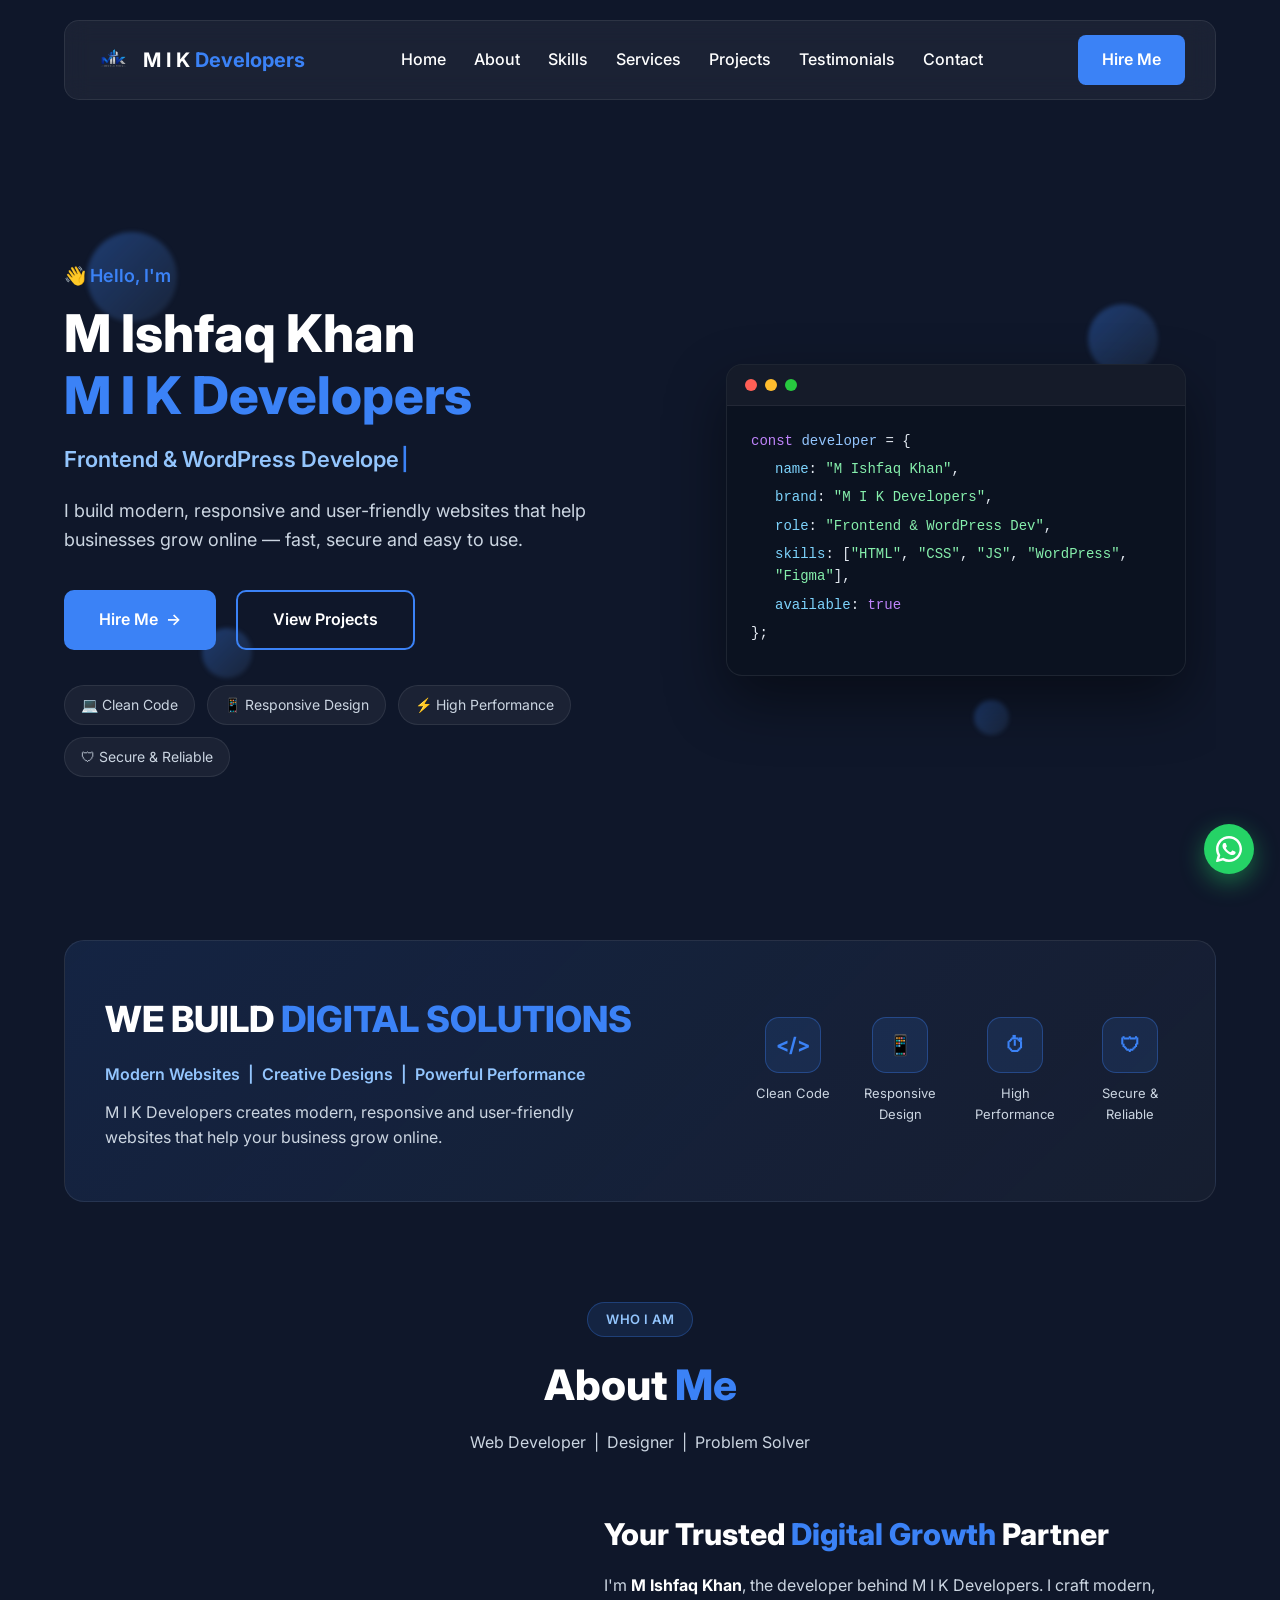
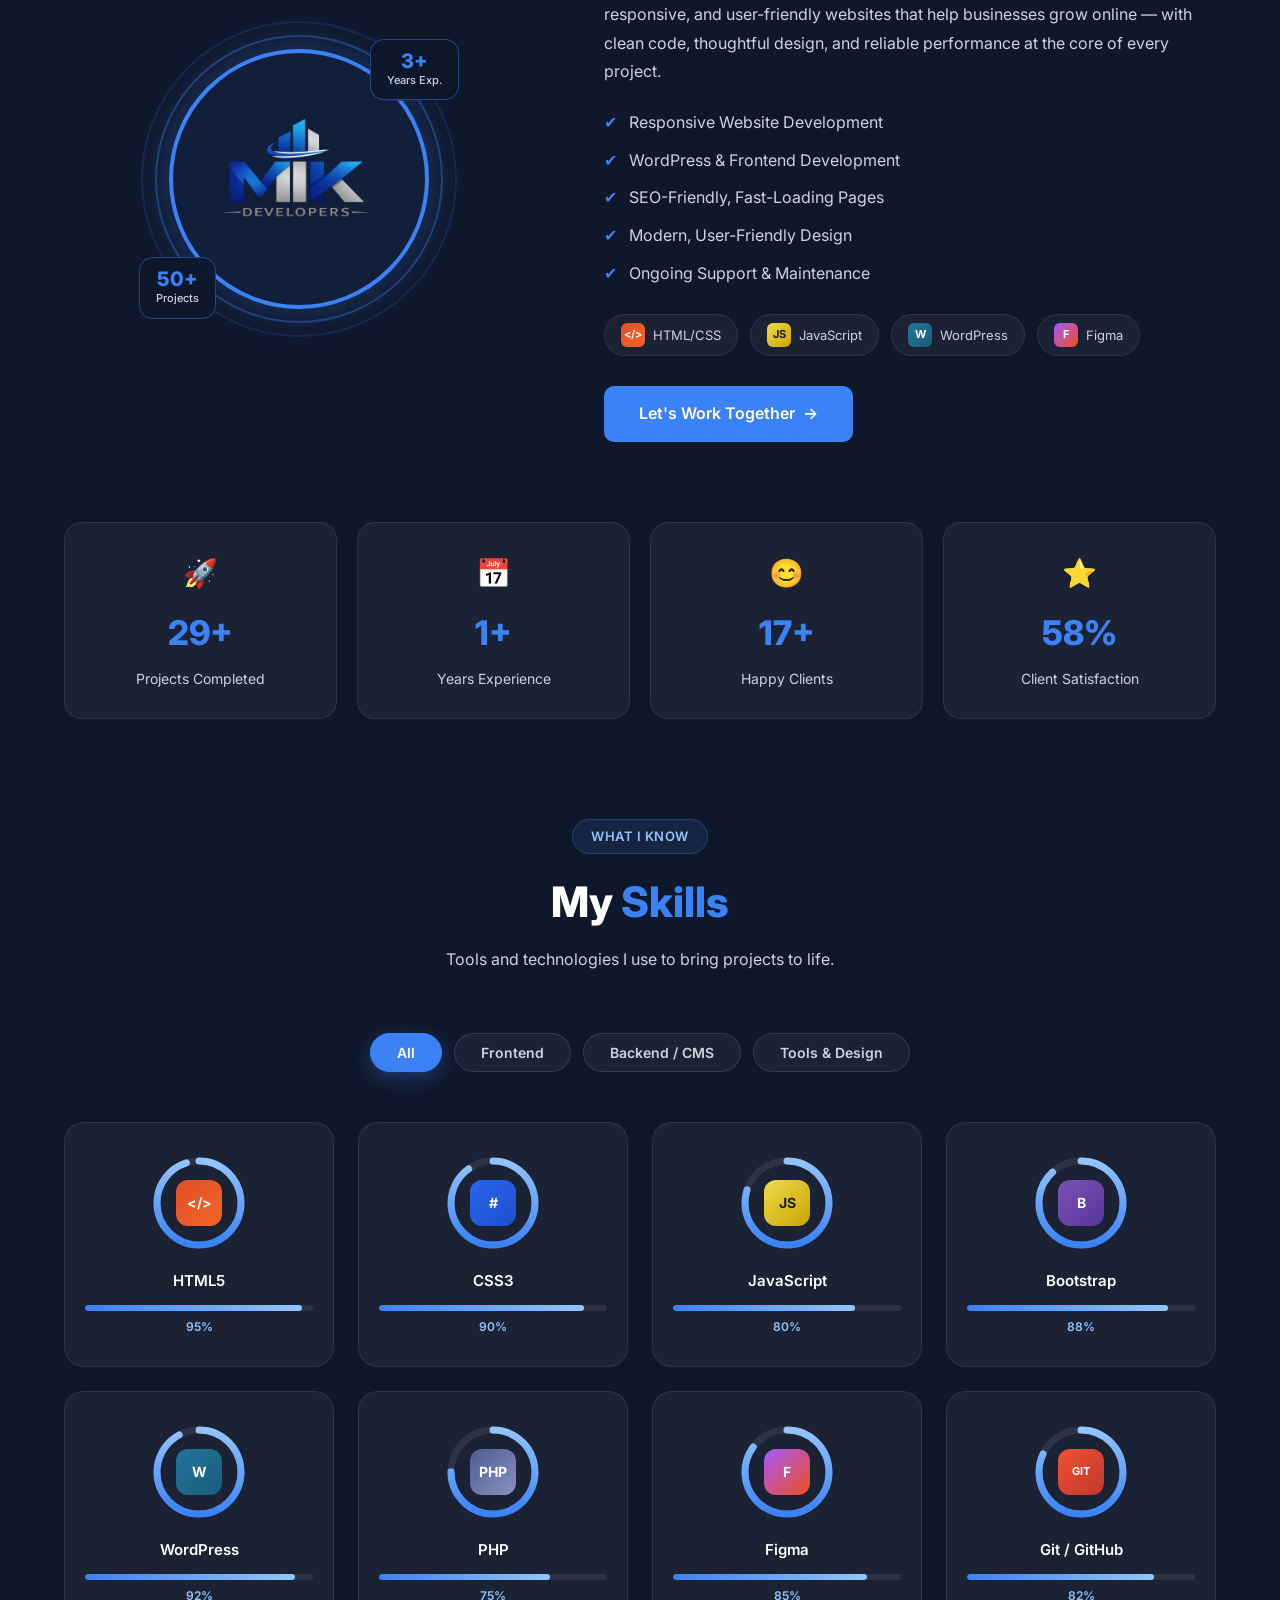
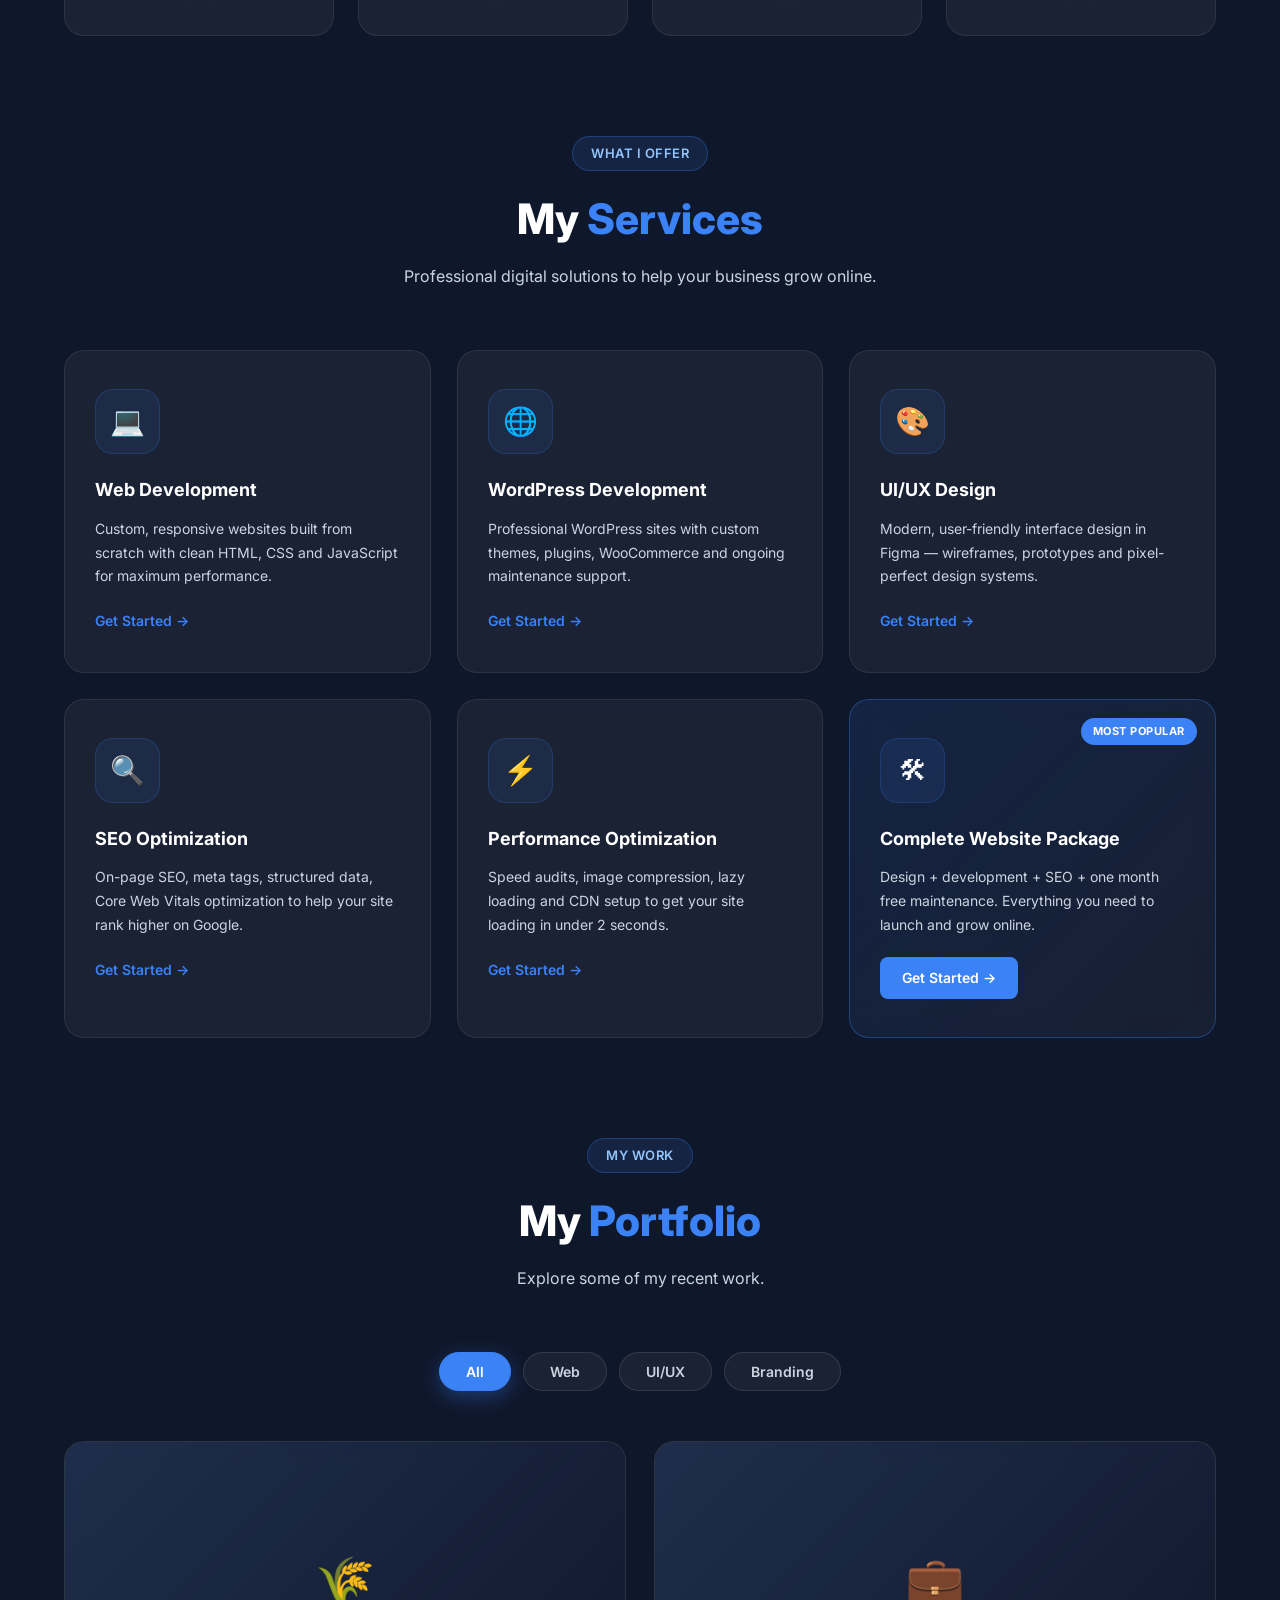
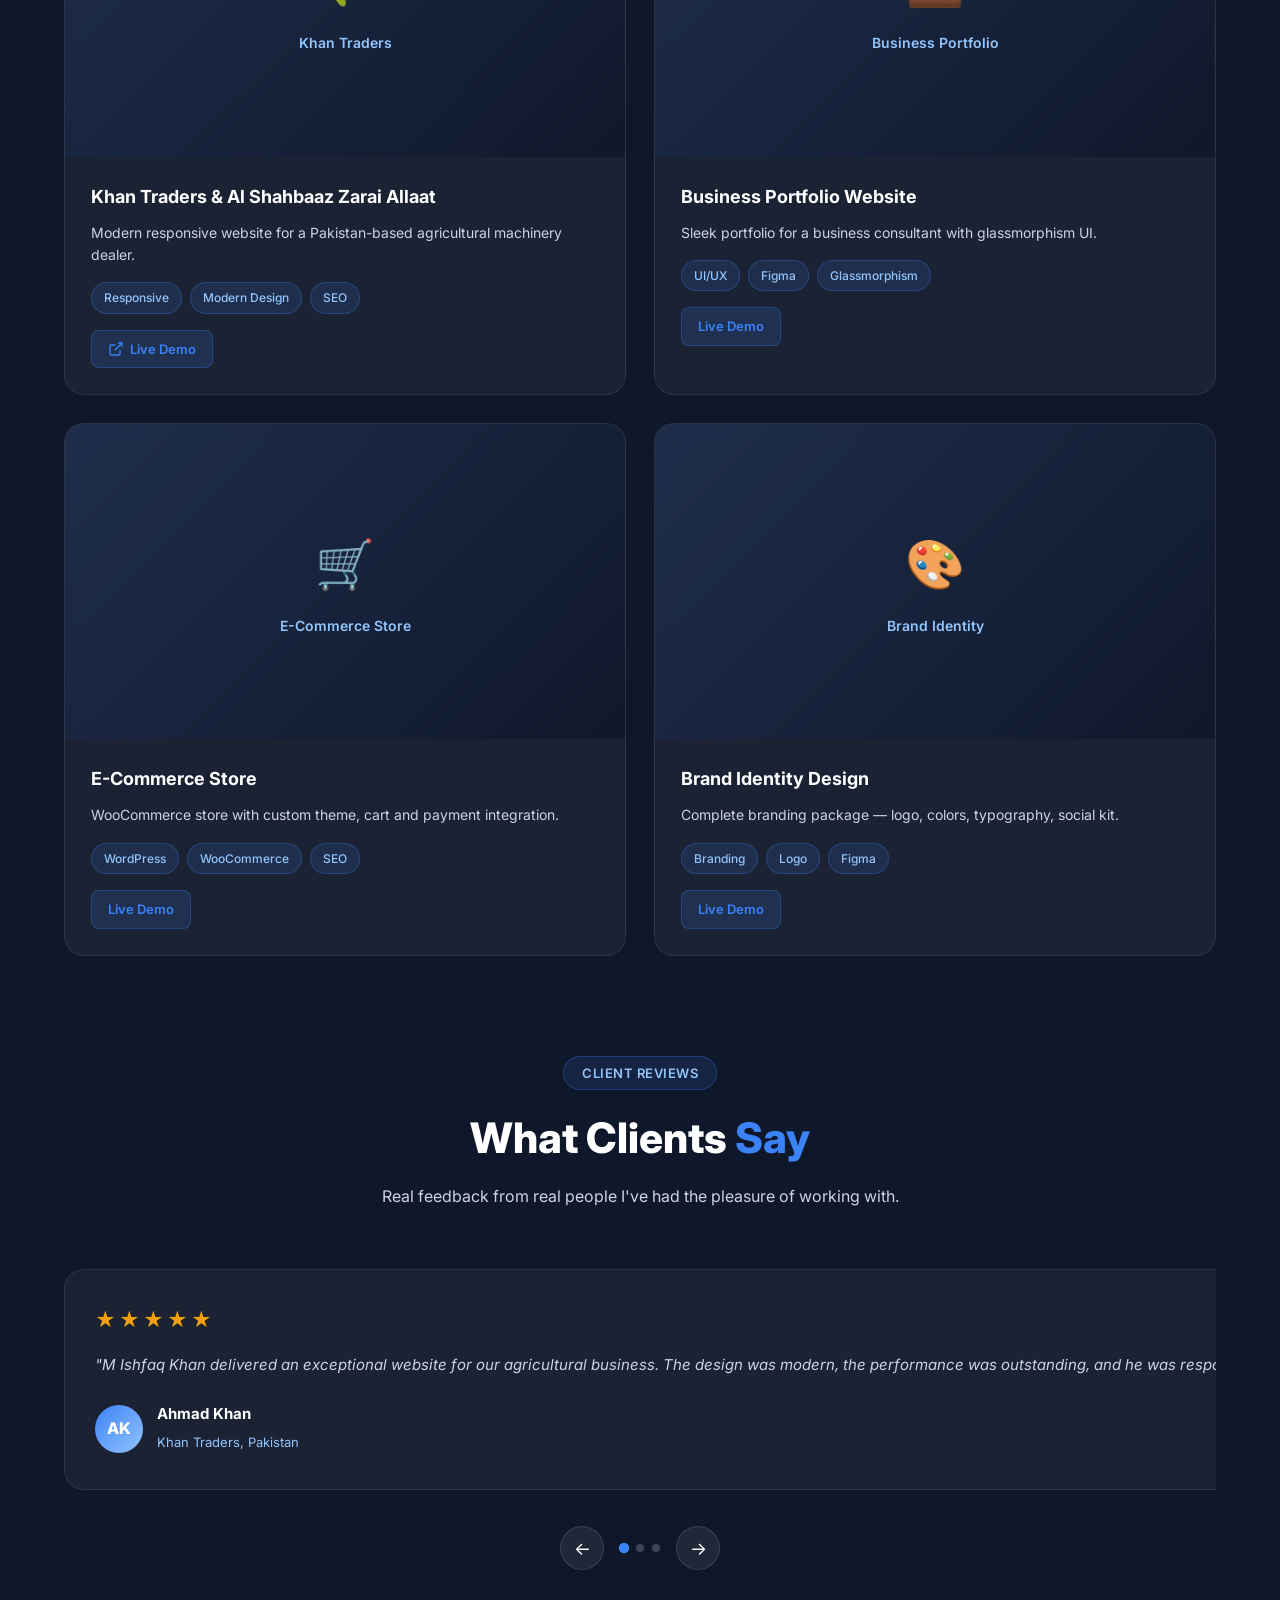
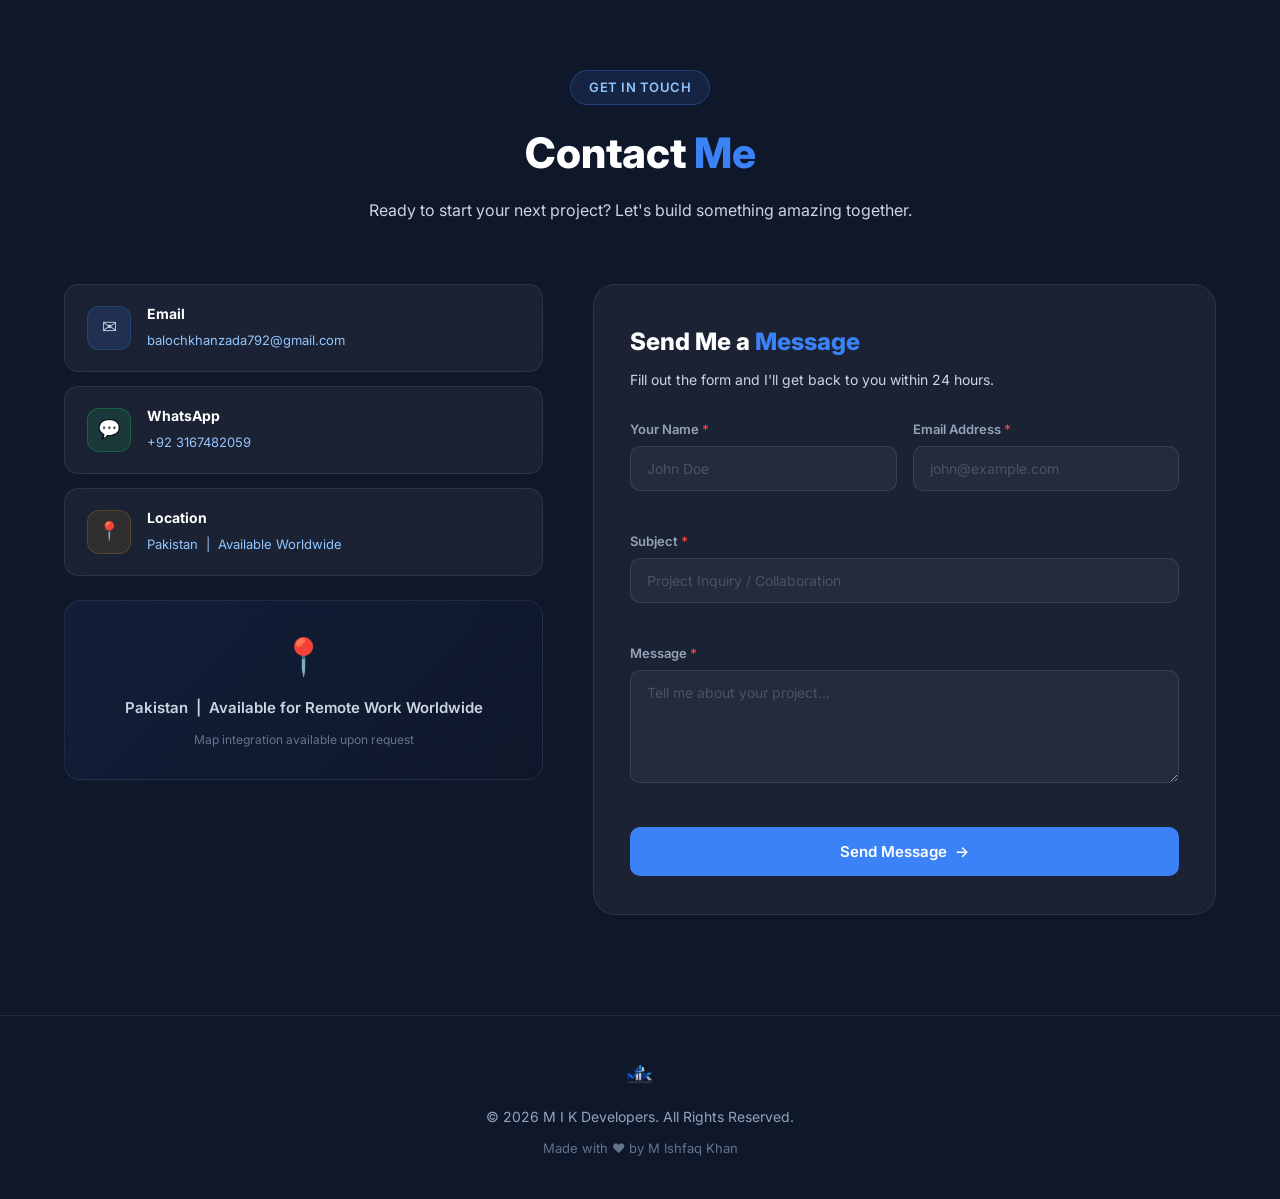
<file: index.html>
<!DOCTYPE html>
<html lang="en">

<head>
    <!-- Google tag (gtag.js) -->
    <script async src="https://www.googletagmanager.com/gtag/js?id=G-V7WK9FVCE2"></script>
    <script>
      window.dataLayer = window.dataLayer || [];
      function gtag(){dataLayer.push(arguments);}
      gtag('js', new Date());

      gtag('config', 'G-V7WK9FVCE2');
    </script>
    <meta charset="UTF-8">
    <meta name="viewport" content="width=device-width, initial-scale=1.0">
    <title>M I K Developers | We Build Digital Solutions — Frontend &amp; WordPress Developer</title>
    <meta name="description" content="M I K Developers — M Ishfaq Khan builds modern, responsive, SEO-friendly websites that help businesses grow online. Frontend &amp; WordPress development, clean code, fast performance.">
    <meta name="keywords" content="M I K Developers, M Ishfaq Khan, web developer Pakistan, frontend developer, WordPress developer, responsive website design, SEO friendly websites, clean code, freelance web developer">
    <meta name="author" content="M Ishfaq Khan">
    <meta name="robots" content="index, follow">
    <link rel="canonical" href="https://mikwebstudio.site/">
    <meta property="og:type" content="website">
    <meta property="og:url" content="https://mikwebstudio.site/">
    <meta property="og:title" content="M I K Developers | We Build Digital Solutions">
    <meta property="og:description" content="Modern, responsive and SEO-friendly websites that help your business grow online. Clean code, powerful performance, built to scale.">
    <meta property="og:image" content="https://mikwebstudio.site/assets/images/logo.png">
    <meta name="twitter:card" content="summary_large_image">
    <meta name="twitter:title" content="M I K Developers | We Build Digital Solutions">
    <meta name="twitter:description" content="Modern, responsive and SEO-friendly websites that help your business grow online.">
    <meta name="twitter:image" content="https://mikwebstudio.site/assets/images/logo.png">
    <link rel="icon" type="image/png" href="assets/images/logo.png">
    <link rel="stylesheet" href="style.css">
    <script type="application/ld+json">
    {
        "@context": "https://schema.org",
        "@type": "ProfessionalService",
        "name": "M I K Developers",
        "founder": { "@type": "Person", "name": "M Ishfaq Khan" },
        "description": "M I K Developers builds modern, responsive, SEO-friendly websites — frontend and WordPress development, clean code, fast performance.",
        "image": "https://mikwebstudio.site/assets/images/logo.png",
        "url": "https://mikwebstudio.site/",
        "email": "balochkhanzada792@gmail.com",
        "areaServed": "Worldwide",
        "makesOffer": [
            { "@type": "Offer", "itemOffered": { "@type": "Service", "name": "Web Development" } },
            { "@type": "Offer", "itemOffered": { "@type": "Service", "name": "WordPress Development" } },
            { "@type": "Offer", "itemOffered": { "@type": "Service", "name": "SEO Optimization" } }
        ]
    }
    </script>
</head>

<body>

    <!-- Preloader -->
    <div class="preloader" id="preloader">
        <div class="preloader-logo"><img src="assets/images/logo.png" alt="M I K Developers"></div>
        <div class="preloader-spinner"></div>
    </div>

    <!-- Scroll Progress Bar -->
    <div class="scroll-progress" id="scrollProgress"></div>

    <!-- Back to Top Button -->
    <button id="backToTop" class="back-to-top" aria-label="Back to top"><span>↑</span></button>

    <!-- WhatsApp Quick Contact -->
    <a href="https://wa.me/923167482059" target="_blank" rel="noopener noreferrer" class="whatsapp-float" aria-label="Chat on WhatsApp">
        <svg viewBox="0 0 24 24" fill="currentColor" width="26" height="26"><path d="M17.472 14.382c-.297-.149-1.758-.867-2.03-.967-.273-.099-.471-.148-.67.15-.197.297-.767.966-.94 1.164-.173.199-.347.223-.644.075-.297-.15-1.255-.463-2.39-1.475-.883-.788-1.48-1.761-1.653-2.059-.173-.297-.018-.458.13-.606.134-.133.298-.347.446-.52.149-.174.198-.298.298-.497.099-.198.05-.371-.025-.52-.075-.149-.669-1.612-.916-2.207-.242-.579-.487-.5-.669-.51-.173-.008-.371-.01-.57-.01-.198 0-.52.074-.792.372-.272.297-1.04 1.016-1.04 2.479 0 1.462 1.065 2.875 1.213 3.074.149.198 2.096 3.2 5.077 4.487.709.306 1.262.489 1.694.625.712.227 1.36.195 1.871.118.571-.085 1.758-.719 2.006-1.413.248-.694.248-1.289.173-1.413-.074-.124-.272-.198-.57-.347z"/><path d="M12 0C5.373 0 0 5.373 0 12c0 2.127.558 4.123 1.532 5.855L.057 23.082a.75.75 0 0 0 .916.948l5.42-1.424A11.945 11.945 0 0 0 12 24c6.627 0 12-5.373 12-12S18.627 0 12 0zm0 21.75a9.718 9.718 0 0 1-4.943-1.347l-.355-.211-3.676.965.981-3.585-.232-.368A9.718 9.718 0 0 1 2.25 12C2.25 6.615 6.615 2.25 12 2.25S21.75 6.615 21.75 12 17.385 21.75 12 21.75z"/></svg>
    </a>

    <header>
        <nav class="navbar">
            <a href="#home" class="logo">
                <img src="assets/images/logo.png" alt="M I K Developers logo">
                <span>M I K <em>Developers</em></span>
            </a>
            <ul class="nav-links">
                <li><a href="#home">Home</a></li>
                <li><a href="#about">About</a></li>
                <li><a href="#skills">Skills</a></li>
                <li><a href="#services">Services</a></li>
                <li><a href="#projects">Projects</a></li>
                <li><a href="#testimonials">Testimonials</a></li>
                <li><a href="#contact">Contact</a></li>
                <li class="nav-cta-mobile"><a href="#contact" class="btn">Hire Me</a></li>
            </ul>
            <a href="#contact" class="btn nav-cta-desktop">Hire Me</a>
            <button class="nav-toggle" id="navToggle" aria-label="Toggle menu">
                <span></span><span></span><span></span>
            </button>
        </nav>

        <section id="home" class="hero">
            <div class="floating-shapes">
                <span class="shape shape1"></span>
                <span class="shape shape2"></span>
                <span class="shape shape3"></span>
                <span class="shape shape4"></span>
            </div>
            <div class="hero-left">
                <p class="hero-tag">👋 Hello, I'm</p>
                <h1>M Ishfaq Khan <br><span class="accent">M I K Developers</span></h1>
                <p class="hero-role"><span id="typedRole"></span><span class="typed-cursor">|</span></p>
                <p class="hero-description">I build modern, responsive and user-friendly websites that help businesses grow online — fast, secure and easy to use.</p>
                <div class="hero-buttons">
                    <a href="#contact" class="btn-primary btn-animated"><span>Hire Me</span> <i class="btn-arrow">→</i></a>
                    <a href="#projects" class="btn-secondary btn-animated"><span>View Projects</span></a>
                </div>
                <div class="hero-badges">
                    <span>💻 Clean Code</span>
                    <span>📱 Responsive Design</span>
                    <span>⚡ High Performance</span>
                    <span>🛡 Secure &amp; Reliable</span>
                </div>
            </div>
            <div class="hero-right">
                <div class="code-window">
                    <div class="code-window-bar">
                        <span class="dot red"></span><span class="dot yellow"></span><span class="dot green"></span>
                    </div>
                    <div class="code-window-body">
                        <p><span class="tok-key">const</span> <span class="tok-var">developer</span> = {</p>
                        <p class="indent"><span class="tok-prop">name</span>: <span class="tok-str">"M Ishfaq Khan"</span>,</p>
                        <p class="indent"><span class="tok-prop">brand</span>: <span class="tok-str">"M I K Developers"</span>,</p>
                        <p class="indent"><span class="tok-prop">role</span>: <span class="tok-str">"Frontend &amp; WordPress Dev"</span>,</p>
                        <p class="indent"><span class="tok-prop">skills</span>: [<span class="tok-str">"HTML"</span>, <span class="tok-str">"CSS"</span>, <span class="tok-str">"JS"</span>, <span class="tok-str">"WordPress"</span>, <span class="tok-str">"Figma"</span>],</p>
                        <p class="indent"><span class="tok-prop">available</span>: <span class="tok-key">true</span></p>
                        <p>};</p>
                    </div>
                </div>
            </div>
        </section>
    </header>

    <section class="brand-banner">
        <div class="brand-banner-text">
            <h2>WE BUILD <span class="accent">DIGITAL SOLUTIONS</span></h2>
            <p class="brand-banner-sub">Modern Websites &nbsp;|&nbsp; Creative Designs &nbsp;|&nbsp; Powerful Performance</p>
            <p class="brand-banner-desc">M I K Developers creates modern, responsive and user-friendly websites that help your business grow online.</p>
        </div>
        <div class="brand-banner-features">
            <div class="brand-feature"><div class="brand-feature-icon">&lt;/&gt;</div><p>Clean Code</p></div>
            <div class="brand-feature"><div class="brand-feature-icon">📱</div><p>Responsive Design</p></div>
            <div class="brand-feature"><div class="brand-feature-icon">⏱</div><p>High Performance</p></div>
            <div class="brand-feature"><div class="brand-feature-icon">🛡</div><p>Secure &amp; Reliable</p></div>
        </div>
    </section>

    <!-- ===== ABOUT SECTION ===== -->
    <section id="about" class="about reveal-section">
        <div class="section-title">
            <span class="section-badge">Who I Am</span>
            <h2>About <span class="accent">Me</span></h2>
            <p>Web Developer &nbsp;|&nbsp; Designer &nbsp;|&nbsp; Problem Solver</p>
        </div>

        <div class="about-two-col">
            <!-- Left: Profile image + floating badges -->
            <div class="about-image-col reveal-left">
                <div class="profile-frame-wrap">
                    <div class="profile-frame">
                        <img src="assets/images/logo.png" alt="M Ishfaq Khan — M I K Developers" class="profile-img">
                        <div class="profile-ring profile-ring-1"></div>
                        <div class="profile-ring profile-ring-2"></div>
                    </div>
                    <div class="profile-badge badge-exp">
                        <span class="badge-num">3+</span>
                        <span class="badge-txt">Years Exp.</span>
                    </div>
                    <div class="profile-badge badge-proj">
                        <span class="badge-num">50+</span>
                        <span class="badge-txt">Projects</span>
                    </div>
                </div>
            </div>

            <!-- Right: Content -->
            <div class="about-text-col reveal-right">
                <h3>Your Trusted <span class="accent">Digital Growth</span> Partner</h3>
                <p class="about-intro">I'm <strong>M Ishfaq Khan</strong>, the developer behind M I K Developers. I craft modern, responsive, and user-friendly websites that help businesses grow online — with clean code, thoughtful design, and reliable performance at the core of every project.</p>

                <ul class="about-list">
                    <li><span class="list-icon">✔</span> Responsive Website Development</li>
                    <li><span class="list-icon">✔</span> WordPress &amp; Frontend Development</li>
                    <li><span class="list-icon">✔</span> SEO-Friendly, Fast-Loading Pages</li>
                    <li><span class="list-icon">✔</span> Modern, User-Friendly Design</li>
                    <li><span class="list-icon">✔</span> Ongoing Support &amp; Maintenance</li>
                </ul>

                <!-- Mini skills overview -->
                <div class="about-skill-overview">
                    <div class="aso-item"><span class="aso-icon html-icon">&lt;/&gt;</span><span>HTML/CSS</span></div>
                    <div class="aso-item"><span class="aso-icon js-icon">JS</span><span>JavaScript</span></div>
                    <div class="aso-item"><span class="aso-icon wp-icon">W</span><span>WordPress</span></div>
                    <div class="aso-item"><span class="aso-icon fig-icon">F</span><span>Figma</span></div>
                </div>

                <a href="#contact" class="btn-primary btn-animated about-cta"><span>Let's Work Together</span> <i class="btn-arrow">→</i></a>
            </div>
        </div>

        <!-- Experience Counters -->
        <div class="about-counters reveal-up">
            <div class="counter-item">
                <div class="counter-icon">🚀</div>
                <h3><span class="counter" data-target="50">0</span>+</h3>
                <p>Projects Completed</p>
            </div>
            <div class="counter-item">
                <div class="counter-icon">📅</div>
                <h3><span class="counter" data-target="3">0</span>+</h3>
                <p>Years Experience</p>
            </div>
            <div class="counter-item">
                <div class="counter-icon">😊</div>
                <h3><span class="counter" data-target="30">0</span>+</h3>
                <p>Happy Clients</p>
            </div>
            <div class="counter-item">
                <div class="counter-icon">⭐</div>
                <h3><span class="counter" data-target="100">0</span>%</h3>
                <p>Client Satisfaction</p>
            </div>
        </div>
    </section>

    <!-- ===== SKILLS SECTION ===== -->
    <section id="skills" class="skills reveal-section">
        <div class="section-title">
            <span class="section-badge">What I Know</span>
            <h2>My <span class="accent">Skills</span></h2>
            <p>Tools and technologies I use to bring projects to life.</p>
        </div>

        <!-- Category Tabs -->
        <div class="skills-tabs">
            <button class="skills-tab active" data-tab="all">All</button>
            <button class="skills-tab" data-tab="frontend">Frontend</button>
            <button class="skills-tab" data-tab="backend">Backend / CMS</button>
            <button class="skills-tab" data-tab="tools">Tools &amp; Design</button>
        </div>

        <!-- Skills Grid -->
        <div class="skills-grid" id="skillsGrid">

            <div class="skill-card reveal-up" data-category="frontend">
                <div class="skill-circular">
                    <svg class="circle-svg" viewBox="0 0 100 100"><circle class="circle-bg" cx="50" cy="50" r="42"/><circle class="circle-fill" cx="50" cy="50" r="42" data-percent="95"/></svg>
                    <div class="circle-inner"><span class="skill-icon html">&lt;/&gt;</span></div>
                </div>
                <p class="skill-name">HTML5</p>
                <div class="skill-bar"><div class="skill-bar-fill" data-percent="95"></div></div>
                <span class="skill-percent">95%</span>
            </div>

            <div class="skill-card reveal-up" data-category="frontend">
                <div class="skill-circular">
                    <svg class="circle-svg" viewBox="0 0 100 100"><circle class="circle-bg" cx="50" cy="50" r="42"/><circle class="circle-fill" cx="50" cy="50" r="42" data-percent="90"/></svg>
                    <div class="circle-inner"><span class="skill-icon css">#</span></div>
                </div>
                <p class="skill-name">CSS3</p>
                <div class="skill-bar"><div class="skill-bar-fill" data-percent="90"></div></div>
                <span class="skill-percent">90%</span>
            </div>

            <div class="skill-card reveal-up" data-category="frontend">
                <div class="skill-circular">
                    <svg class="circle-svg" viewBox="0 0 100 100"><circle class="circle-bg" cx="50" cy="50" r="42"/><circle class="circle-fill" cx="50" cy="50" r="42" data-percent="80"/></svg>
                    <div class="circle-inner"><span class="skill-icon js">JS</span></div>
                </div>
                <p class="skill-name">JavaScript</p>
                <div class="skill-bar"><div class="skill-bar-fill" data-percent="80"></div></div>
                <span class="skill-percent">80%</span>
            </div>

            <div class="skill-card reveal-up" data-category="frontend">
                <div class="skill-circular">
                    <svg class="circle-svg" viewBox="0 0 100 100"><circle class="circle-bg" cx="50" cy="50" r="42"/><circle class="circle-fill" cx="50" cy="50" r="42" data-percent="88"/></svg>
                    <div class="circle-inner"><span class="skill-icon bootstrap">B</span></div>
                </div>
                <p class="skill-name">Bootstrap</p>
                <div class="skill-bar"><div class="skill-bar-fill" data-percent="88"></div></div>
                <span class="skill-percent">88%</span>
            </div>

            <div class="skill-card reveal-up" data-category="backend">
                <div class="skill-circular">
                    <svg class="circle-svg" viewBox="0 0 100 100"><circle class="circle-bg" cx="50" cy="50" r="42"/><circle class="circle-fill" cx="50" cy="50" r="42" data-percent="92"/></svg>
                    <div class="circle-inner"><span class="skill-icon wordpress">W</span></div>
                </div>
                <p class="skill-name">WordPress</p>
                <div class="skill-bar"><div class="skill-bar-fill" data-percent="92"></div></div>
                <span class="skill-percent">92%</span>
            </div>

            <div class="skill-card reveal-up" data-category="backend">
                <div class="skill-circular">
                    <svg class="circle-svg" viewBox="0 0 100 100"><circle class="circle-bg" cx="50" cy="50" r="42"/><circle class="circle-fill" cx="50" cy="50" r="42" data-percent="75"/></svg>
                    <div class="circle-inner"><span class="skill-icon php">PHP</span></div>
                </div>
                <p class="skill-name">PHP</p>
                <div class="skill-bar"><div class="skill-bar-fill" data-percent="75"></div></div>
                <span class="skill-percent">75%</span>
            </div>

            <div class="skill-card reveal-up" data-category="tools">
                <div class="skill-circular">
                    <svg class="circle-svg" viewBox="0 0 100 100"><circle class="circle-bg" cx="50" cy="50" r="42"/><circle class="circle-fill" cx="50" cy="50" r="42" data-percent="85"/></svg>
                    <div class="circle-inner"><span class="skill-icon figma">F</span></div>
                </div>
                <p class="skill-name">Figma</p>
                <div class="skill-bar"><div class="skill-bar-fill" data-percent="85"></div></div>
                <span class="skill-percent">85%</span>
            </div>

            <div class="skill-card reveal-up" data-category="tools">
                <div class="skill-circular">
                    <svg class="circle-svg" viewBox="0 0 100 100"><circle class="circle-bg" cx="50" cy="50" r="42"/><circle class="circle-fill" cx="50" cy="50" r="42" data-percent="82"/></svg>
                    <div class="circle-inner"><span class="skill-icon git">GIT</span></div>
                </div>
                <p class="skill-name">Git / GitHub</p>
                <div class="skill-bar"><div class="skill-bar-fill" data-percent="82"></div></div>
                <span class="skill-percent">82%</span>
            </div>

        </div>
    </section>

    <!-- ===== SERVICES SECTION ===== -->
    <section id="services" class="services reveal-section">
        <div class="section-title">
            <span class="section-badge">What I Offer</span>
            <h2>My <span class="accent">Services</span></h2>
            <p>Professional digital solutions to help your business grow online.</p>
        </div>

        <div class="services-grid">

            <div class="service-card glass-card reveal-up">
                <div class="service-icon-wrap">
                    <div class="service-icon">💻</div>
                </div>
                <h3>Web Development</h3>
                <p>Custom, responsive websites built from scratch with clean HTML, CSS and JavaScript for maximum performance.</p>

                <a href="#contact" class="service-cta">Get Started →</a>
            </div>

            <div class="service-card glass-card reveal-up">
                <div class="service-icon-wrap">
                    <div class="service-icon">🌐</div>
                </div>
                <h3>WordPress Development</h3>
                <p>Professional WordPress sites with custom themes, plugins, WooCommerce and ongoing maintenance support.</p>
               
                <a href="#contact" class="service-cta">Get Started →</a>
            </div>

            <div class="service-card glass-card reveal-up">
                <div class="service-icon-wrap">
                    <div class="service-icon">🎨</div>
                </div>
                <h3>UI/UX Design</h3>
                <p>Modern, user-friendly interface design in Figma — wireframes, prototypes and pixel-perfect design systems.</p>
           
                <a href="#contact" class="service-cta">Get Started →</a>
            </div>

            <div class="service-card glass-card reveal-up">
                <div class="service-icon-wrap">
                    <div class="service-icon">🔍</div>
                </div>
                <h3>SEO Optimization</h3>
                <p>On-page SEO, meta tags, structured data, Core Web Vitals optimization to help your site rank higher on Google.</p>
              
                <a href="#contact" class="service-cta">Get Started →</a>
            </div>

            <div class="service-card glass-card reveal-up">
                <div class="service-icon-wrap">
                    <div class="service-icon">⚡</div>
                </div>
                <h3>Performance Optimization</h3>
                <p>Speed audits, image compression, lazy loading and CDN setup to get your site loading in under 2 seconds.</p>
              
                <a href="#contact" class="service-cta">Get Started →</a>
            </div>

            <div class="service-card glass-card reveal-up featured-service">
                <div class="service-badge-tag">Most Popular</div>
                <div class="service-icon-wrap">
                    <div class="service-icon">🛠</div>
                </div>
                <h3>Complete Website Package</h3>
                <p>Design + development + SEO + one month free maintenance. Everything you need to launch and grow online.</p>
              
                <a href="#contact" class="service-cta service-cta-featured">Get Started →</a>
            </div>

        </div>
    </section>

    <!-- ===== PORTFOLIO SECTION ===== -->
    <section id="projects" class="projects reveal-section">
        <div class="section-title">
            <span class="section-badge">My Work</span>
            <h2>My <span class="accent">Portfolio</span></h2>
            <p>Explore some of my recent work.</p>
        </div>

        <!-- Filter Buttons -->
        <div class="portfolio-filters">
            <button class="filter-btn active" data-filter="all">All</button>
            <button class="filter-btn" data-filter="web">Web</button>
            <button class="filter-btn" data-filter="uiux">UI/UX</button>
            <button class="filter-btn" data-filter="branding">Branding</button>
        </div>

        <!-- Projects Grid -->
        <div class="projects-grid" id="projectsGrid">

            <div class="project-card reveal-up" data-category="web" data-title="Khan Traders & Al Shahbaaz Zarai Allaat" data-desc="A modern and responsive website built for a Pakistan-based agricultural machinery dealer, showcasing their products, gallery and contact details. Built with semantic HTML, CSS3 and vanilla JavaScript for maximum performance and SEO." data-tags="Responsive,Modern Design,Fast &amp; Optimized,SEO" data-live="#">
                <div class="project-image-wrap">
                    <div class="project-image project-placeholder">
                        <div class="placeholder-inner">
                            <span class="placeholder-icon">🌾</span>
                            <span class="placeholder-text">Khan Traders</span>
                        </div>
                    </div>
                    <div class="project-overlay">
                        <button class="proj-overlay-btn view-project-btn" data-index="0">View Details</button>
                    </div>
                </div>
                <div class="project-info">
                    <h3>Khan Traders &amp; Al Shahbaaz Zarai Allaat</h3>
                    <p>Modern responsive website for a Pakistan-based agricultural machinery dealer.</p>
                    <div class="project-tags">
                        <span>Responsive</span><span>Modern Design</span><span>SEO</span>
                    </div>
                    <div class="project-links">
                        <a href="#" class="proj-link live-link" aria-label="Live Demo"><svg viewBox="0 0 24 24" fill="none" stroke="currentColor" stroke-width="2" width="16" height="16"><path d="M18 13v6a2 2 0 0 1-2 2H5a2 2 0 0 1-2-2V8a2 2 0 0 1 2-2h6"/><polyline points="15 3 21 3 21 9"/><line x1="10" y1="14" x2="21" y2="3"/></svg> Live Demo</a>
                    </div>
                </div>
            </div>

            <div class="project-card reveal-up" data-category="uiux" data-title="Business Portfolio Website" data-desc="A sleek and professional portfolio website design for a business consultant. Features glassmorphism UI, smooth animations, dark theme, and mobile-first responsive layout. Designed in Figma and built with HTML/CSS/JS." data-tags="UI/UX,Figma,Glassmorphism,Dark Theme" data-live="#">
                <div class="project-image-wrap">
                    <div class="project-image project-placeholder">
                        <div class="placeholder-inner">
                            <span class="placeholder-icon">💼</span>
                            <span class="placeholder-text">Business Portfolio</span>
                        </div>
                    </div>
                    <div class="project-overlay">
                        <button class="proj-overlay-btn view-project-btn" data-index="1">View Details</button>
                    </div>
                </div>
                <div class="project-info">
                    <h3>Business Portfolio Website</h3>
                    <p>Sleek portfolio for a business consultant with glassmorphism UI.</p>
                    <div class="project-tags">
                        <span>UI/UX</span><span>Figma</span><span>Glassmorphism</span>
                    </div>
                    <div class="project-links">
                        <a href="#" class="proj-link live-link">Live Demo</a>
                    </div>
                </div>
            </div>

            <div class="project-card reveal-up" data-category="web" data-title="E-Commerce Store" data-desc="A fully functional WooCommerce-powered online store with custom product pages, cart, checkout, and payment integration. Optimized for speed and SEO with mobile-first responsive design and custom WordPress theme." data-tags="WordPress,WooCommerce,E-Commerce,SEO" data-live="#">
                <div class="project-image-wrap">
                    <div class="project-image project-placeholder">
                        <div class="placeholder-inner">
                            <span class="placeholder-icon">🛒</span>
                            <span class="placeholder-text">E-Commerce Store</span>
                        </div>
                    </div>
                    <div class="project-overlay">
                        <button class="proj-overlay-btn view-project-btn" data-index="2">View Details</button>
                    </div>
                </div>
                <div class="project-info">
                    <h3>E-Commerce Store</h3>
                    <p>WooCommerce store with custom theme, cart and payment integration.</p>
                    <div class="project-tags">
                        <span>WordPress</span><span>WooCommerce</span><span>SEO</span>
                    </div>
                    <div class="project-links">
                        <a href="#" class="proj-link live-link">Live Demo</a>
                    </div>
                </div>
            </div>

            <div class="project-card reveal-up" data-category="branding" data-title="Brand Identity Design" data-desc="Complete brand identity package including logo design, color palette, typography system, business card design, social media kit and brand guidelines document. Designed in Figma with a modern minimalist aesthetic." data-tags="Branding,Logo,Figma,Identity" data-live="#">
                <div class="project-image-wrap">
                    <div class="project-image project-placeholder">
                        <div class="placeholder-inner">
                            <span class="placeholder-icon">🎨</span>
                            <span class="placeholder-text">Brand Identity</span>
                        </div>
                    </div>
                    <div class="project-overlay">
                        <button class="proj-overlay-btn view-project-btn" data-index="3">View Details</button>
                    </div>
                </div>
                <div class="project-info">
                    <h3>Brand Identity Design</h3>
                    <p>Complete branding package — logo, colors, typography, social kit.</p>
                    <div class="project-tags">
                        <span>Branding</span><span>Logo</span><span>Figma</span>
                    </div>
                    <div class="project-links">
                        <a href="#" class="proj-link live-link">Live Demo</a>
                    </div>
                </div>
            </div>

        </div>
    </section>

    <!-- Portfolio Modal -->
    <div class="project-modal" id="projectModal" role="dialog" aria-modal="true" aria-label="Project details">
        <div class="modal-overlay" id="modalOverlay"></div>
        <div class="modal-box glass-card">
            <button class="modal-close" id="modalClose" aria-label="Close modal">&times;</button>
            <div class="modal-img-wrap">
                <div class="modal-placeholder-img">
                    <span class="modal-placeholder-icon" id="modalIcon">🌾</span>
                </div>
            </div>
            <div class="modal-body">
                <h3 id="modalTitle">Project Title</h3>
                <p id="modalDesc">Project description.</p>
                <div class="modal-tags" id="modalTags"></div>
                <div class="modal-actions">
                    <a href="#" id="modalLive" class="btn-primary btn-animated" target="_blank" rel="noopener noreferrer">Live Demo</a>
                </div>
            </div>
        </div>
    </div>

    <!-- ===== TESTIMONIALS SECTION ===== -->
    <section id="testimonials" class="testimonials reveal-section">
        <div class="section-title">
            <span class="section-badge">Client Reviews</span>
            <h2>What Clients <span class="accent">Say</span></h2>
            <p>Real feedback from real people I've had the pleasure of working with.</p>
        </div>

        <div class="testimonials-carousel-wrap">
            <div class="testimonials-carousel" id="testimonialsCarousel">

                <div class="testimonial-card glass-card">
                    <div class="testimonial-stars">★★★★★</div>
                    <p class="testimonial-text">"M Ishfaq Khan delivered an exceptional website for our agricultural business. The design was modern, the performance was outstanding, and he was responsive throughout the entire process. Highly recommended!"</p>
                    <div class="testimonial-client">
                        <div class="client-avatar" style="background: linear-gradient(135deg,#3B82F6,#93C5FD)">AK</div>
                        <div class="client-info">
                            <h4>Ahmad Khan</h4>
                            <span>Khan Traders, Pakistan</span>
                        </div>
                    </div>
                </div>

                <div class="testimonial-card glass-card">
                    <div class="testimonial-stars">★★★★★</div>
                    <p class="testimonial-text">"Working with MIK Developers was a fantastic experience. He understood our requirements perfectly and delivered a stunning WordPress site ahead of schedule. The SEO setup has already improved our search rankings."</p>
                    <div class="testimonial-client">
                        <div class="client-avatar" style="background: linear-gradient(135deg,#8B5CF6,#A78BFA)">SR</div>
                        <div class="client-info">
                            <h4>Sara Rehman</h4>
                            <span>Online Boutique Owner</span>
                        </div>
                    </div>
                </div>

                <div class="testimonial-card glass-card">
                    <div class="testimonial-stars">★★★★★</div>
                    <p class="testimonial-text">"I had a tight deadline and Ishfaq delivered a complete e-commerce store in record time. The attention to detail, clean code quality, and responsive design blew me away. Will definitely hire again!"</p>
                    <div class="testimonial-client">
                        <div class="client-avatar" style="background: linear-gradient(135deg,#10B981,#6EE7B7)">MA</div>
                        <div class="client-info">
                            <h4>Muhammad Ali</h4>
                            <span>E-Commerce Entrepreneur</span>
                        </div>
                    </div>
                </div>

                <div class="testimonial-card glass-card">
                    <div class="testimonial-stars">★★★★★</div>
                    <p class="testimonial-text">"Exceptional UI/UX work! The Figma designs were exactly what I envisioned, and the final website looked even better than expected. Professional, communicative, and highly skilled."</p>
                    <div class="testimonial-client">
                        <div class="client-avatar" style="background: linear-gradient(135deg,#F59E0B,#FCD34D)">ZN</div>
                        <div class="client-info">
                            <h4>Zara Noor</h4>
                            <span>Business Consultant</span>
                        </div>
                    </div>
                </div>

                <div class="testimonial-card glass-card">
                    <div class="testimonial-stars">★★★★☆</div>
                    <p class="testimonial-text">"Great developer with solid skills. Delivered our company website on time with excellent quality. The site loads super fast and looks great on mobile. Would recommend to anyone looking for a reliable web developer."</p>
                    <div class="testimonial-client">
                        <div class="client-avatar" style="background: linear-gradient(135deg,#EF4444,#FCA5A5)">TA</div>
                        <div class="client-info">
                            <h4>Tariq Ahmed</h4>
                            <span>Company Director</span>
                        </div>
                    </div>
                </div>

            </div>

            <div class="carousel-controls">
                <button class="carousel-btn prev-btn" id="carouselPrev" aria-label="Previous">&#8592;</button>
                <div class="carousel-dots" id="carouselDots"></div>
                <button class="carousel-btn next-btn" id="carouselNext" aria-label="Next">&#8594;</button>
            </div>
        </div>
    </section>

    <!-- ===== CONTACT SECTION ===== -->
    <section id="contact" class="contact reveal-section">
        <div class="section-title">
            <span class="section-badge">Get In Touch</span>
            <h2>Contact <span class="accent">Me</span></h2>
            <p>Ready to start your next project? Let's build something amazing together.</p>
        </div>

        <div class="contact-grid">

            <!-- Left: Info + Map -->
            <div class="contact-left reveal-left">

                <!-- Social Cards -->
                <div class="contact-info-cards">
                    <a href="mailto:balochkhanzada792@gmail.com" class="contact-info-card glass-card">
                        <div class="contact-info-icon email-icon">✉</div>
                        <div>
                            <h4>Email</h4>
                            <span>balochkhanzada792@gmail.com</span>
                        </div>
                    </a>
                    <a href="https://wa.me/923167482059" target="_blank" rel="noopener noreferrer" class="contact-info-card glass-card">
                        <div class="contact-info-icon wa-icon">💬</div>
                        <div>
                            <h4>WhatsApp</h4>
                            <span>+92 3167482059</span>
                        </div>
                    </a>
                    <a href="#" class="contact-info-card glass-card">
                        <div class="contact-info-icon loc-icon">📍</div>
                        <div>
                            <h4>Location</h4>
                            <span>Pakistan &nbsp;|&nbsp; Available Worldwide</span>
                        </div>
                    </a>
                </div>

                <!-- Google Map Placeholder -->
                <div class="map-placeholder glass-card">
                    <div class="map-inner">
                        <span class="map-pin">📍</span>
                        <p>Pakistan &nbsp;|&nbsp; Available for Remote Work Worldwide</p>
                        <span class="map-note">Map integration available upon request</span>
                    </div>
                </div>
            </div>

            <!-- Right: Contact Form -->
            <div class="contact-right reveal-right">
                <form class="contact-form glass-card" id="contactForm" novalidate>
                    <h3>Send Me a <span class="accent">Message</span></h3>
                    <p class="form-subtitle">Fill out the form and I'll get back to you within 24 hours.</p>

                    <div class="form-row">
                        <div class="form-group">
                            <label for="contactName">Your Name <span class="required">*</span></label>
                            <input type="text" id="contactName" name="name" placeholder="John Doe" autocomplete="name">
                            <span class="field-error" id="nameError"></span>
                        </div>
                        <div class="form-group">
                            <label for="contactEmail">Email Address <span class="required">*</span></label>
                            <input type="email" id="contactEmail" name="email" placeholder="john@example.com" autocomplete="email">
                            <span class="field-error" id="emailError"></span>
                        </div>
                    </div>

                    <div class="form-group">
                        <label for="contactSubject">Subject <span class="required">*</span></label>
                        <input type="text" id="contactSubject" name="subject" placeholder="Project Inquiry / Collaboration">
                        <span class="field-error" id="subjectError"></span>
                    </div>

                    <div class="form-group">
                        <label for="contactMessage">Message <span class="required">*</span></label>
                        <textarea id="contactMessage" name="message" rows="5" placeholder="Tell me about your project..."></textarea>
                        <span class="field-error" id="messageError"></span>
                    </div>

                    <button type="submit" class="btn-primary btn-animated form-submit" id="formSubmit">
                        <span>Send Message</span> <i class="btn-arrow">→</i>
                    </button>

                    <!-- Status Messages -->
                    <div class="form-success" id="formSuccess">
                        <span>✅</span> Your message has been sent! I'll get back to you within 24 hours.
                    </div>
                    <div class="form-error-msg" id="formErrorMsg">
                        <span>❌</span> Something went wrong. Please try again or email me directly.
                    </div>
                </form>
            </div>

        </div>
    </section>

    <footer class="site-footer">
        <div class="footer-content">
            <img src="assets/images/logo.png" alt="M I K Developers logo" class="footer-logo">
            <p>&copy; <span id="year"></span> M I K Developers. All Rights Reserved.</p>
            <p class="footer-made">Made with ❤ by M Ishfaq Khan</p>
        </div>
    </footer>

    <script src="script.js"></script>
</body>
</html>
</file>
<file: style.css>
/* =========================================================
   BASE RESET & GLOBAL
========================================================= */
@import url('https://fonts.googleapis.com/css2?family=Inter:wght@300;400;500;600;700;800&display=swap');

*, *::before, *::after { margin: 0; padding: 0; box-sizing: border-box; }
html { scroll-behavior: smooth; }
body { font-family: 'Inter', sans-serif; background: #0F172A; color: #fff; line-height: 1.6; overflow-x: hidden; }
a { text-decoration: none; color: inherit; }
ul { list-style: none; }
img { max-width: 100%; display: block; }
button { cursor: pointer; font-family: inherit; }

/* =========================================================
   REUSABLE UTILITIES
========================================================= */
.accent { color: #3B82F6; }

.glass-card {
    background: rgba(255,255,255,.05);
    border: 1px solid rgba(255,255,255,.08);
    backdrop-filter: blur(12px);
    -webkit-backdrop-filter: blur(12px);
    border-radius: 18px;
}

.section-title { text-align: center; margin-bottom: 60px; }
.section-title h2 { font-size: 42px; font-weight: 800; margin-bottom: 12px; }
.section-title p { color: #CBD5E1; font-size: 16px; }

.section-badge {
    display: inline-block;
    background: rgba(59,130,246,.12);
    border: 1px solid rgba(59,130,246,.3);
    color: #93C5FD;
    padding: 6px 18px;
    border-radius: 30px;
    font-size: 13px;
    font-weight: 600;
    margin-bottom: 14px;
    letter-spacing: .5px;
    text-transform: uppercase;
}

/* =========================================================
   SCROLL REVEAL ANIMATIONS
========================================================= */
.reveal-section, .reveal-up, .reveal-left, .reveal-right {
    opacity: 0;
    transition: opacity .7s ease, transform .7s ease;
}
.reveal-up    { transform: translateY(50px); }
.reveal-left  { transform: translateX(-50px); }
.reveal-right { transform: translateX(50px); }
.reveal-section { transform: translateY(30px); }

.reveal-section.visible, .reveal-up.visible, .reveal-left.visible, .reveal-right.visible {
    opacity: 1;
    transform: none;
}

/* =========================================================
   PRELOADER
========================================================= */
.preloader { position: fixed; inset: 0; z-index: 9999; background: #0F172A; display: flex; flex-direction: column; align-items: center; justify-content: center; gap: 22px; transition: opacity .5s, visibility .5s; }
.preloader.hidden { opacity: 0; visibility: hidden; pointer-events: none; }
.preloader-logo img { width: 60px; height: 60px; object-fit: contain; animation: preloaderPulse 1.4s ease-in-out infinite; }
.preloader-spinner { width: 42px; height: 42px; border: 3px solid rgba(59,130,246,.15); border-top-color: #3B82F6; border-radius: 50%; animation: preloaderSpin .8s linear infinite; }
@keyframes preloaderSpin { to { transform: rotate(360deg); } }
@keyframes preloaderPulse { 0%,100% { transform: scale(1); opacity: 1; } 50% { transform: scale(1.1); opacity: .7; } }

/* =========================================================
   SCROLL PROGRESS + BACK TO TOP + WHATSAPP
========================================================= */
.scroll-progress { position: fixed; top: 0; left: 0; height: 4px; width: 0%; background: linear-gradient(90deg,#3B82F6,#93C5FD); z-index: 9998; transition: width .1s ease-out; }

.back-to-top { position: fixed; right: 26px; bottom: 80px; width: 46px; height: 46px; border-radius: 50%; background: #3B82F6; color: #fff; border: none; display: flex; align-items: center; justify-content: center; font-size: 20px; z-index: 500; box-shadow: 0 10px 25px rgba(59,130,246,.4); opacity: 0; visibility: hidden; transform: translateY(15px); transition: opacity .3s, visibility .3s, transform .3s, background .3s; }
.back-to-top.show { opacity: 1; visibility: visible; transform: translateY(0); }
.back-to-top:hover { background: #2563EB; transform: translateY(-4px); }

.whatsapp-float { position: fixed; right: 26px; bottom: 26px; width: 50px; height: 50px; border-radius: 50%; background: #25D366; color: #fff; display: flex; align-items: center; justify-content: center; z-index: 500; box-shadow: 0 8px 25px rgba(37,211,102,.45); transition: transform .3s, box-shadow .3s; }
.whatsapp-float:hover { transform: translateY(-4px) scale(1.05); box-shadow: 0 12px 30px rgba(37,211,102,.55); }

/* =========================================================
   NAVBAR
========================================================= */
.navbar { width: 90%; max-width: 1200px; margin: 20px auto; display: flex; justify-content: space-between; align-items: center; padding: 14px 30px; background: rgba(255,255,255,.05); backdrop-filter: blur(12px); border: 1px solid rgba(255,255,255,.08); border-radius: 15px; position: relative; z-index: 50; transition: background .35s, box-shadow .35s, border-color .35s; }
.navbar.scrolled { background: rgba(15,23,42,.85); backdrop-filter: blur(16px); border-color: rgba(59,130,246,.25); box-shadow: 0 10px 30px rgba(0,0,0,.35); }

.logo { display: flex; align-items: center; gap: 10px; }
.logo img { width: 38px; height: 38px; object-fit: contain; }
.logo span { color: #fff; font-size: 20px; font-weight: 700; }
.logo span em { color: #3B82F6; font-style: normal; }

.nav-links { display: flex; gap: 28px; }
.nav-links a { color: #fff; font-weight: 500; transition: color .3s; position: relative; }
.nav-links a::after { content: ''; position: absolute; bottom: -4px; left: 0; width: 0; height: 2px; background: #3B82F6; border-radius: 2px; transition: width .3s; }
.nav-links a:hover { color: #3B82F6; }
.nav-links a:hover::after { width: 100%; }

.btn { background: #3B82F6; color: #fff; padding: 12px 24px; border-radius: 8px; font-weight: 600; transition: background .3s, transform .3s; }
.btn:hover { background: #2563EB; transform: translateY(-2px); }
.nav-cta-mobile { display: none; }
.nav-cta-desktop { display: inline-flex; }

.nav-toggle { display: none; flex-direction: column; justify-content: space-between; width: 26px; height: 18px; background: none; border: none; }
.nav-toggle span { display: block; height: 2px; width: 100%; background: #fff; border-radius: 2px; transition: transform .3s, opacity .3s; }
.navbar.open .nav-toggle span:nth-child(1) { transform: translateY(8px) rotate(45deg); }
.navbar.open .nav-toggle span:nth-child(2) { opacity: 0; }
.navbar.open .nav-toggle span:nth-child(3) { transform: translateY(-8px) rotate(-45deg); }

/* =========================================================
   HERO SECTION
========================================================= */
.hero { width: 90%; max-width: 1200px; margin: 60px auto; display: flex; justify-content: space-between; align-items: center; gap: 60px; min-height: 80vh; position: relative; overflow: hidden; }
.hero-left { flex: 1.1; }
.hero-tag { color: #3B82F6; font-size: 18px; margin-bottom: 12px; font-weight: 600; }
.hero h1 { font-size: 52px; line-height: 1.2; margin-bottom: 15px; font-weight: 800; }
.hero-role { font-size: 22px; color: #93C5FD; font-weight: 600; margin-bottom: 20px; min-height: 30px; }
.hero-description { max-width: 560px; margin: 0 0 35px; color: #CBD5E1; font-size: 18px; }
.hero-buttons { display: flex; gap: 20px; margin-bottom: 35px; flex-wrap: wrap; }
.hero-badges { display: flex; flex-wrap: wrap; gap: 12px; }
.hero-badges span { background: rgba(255,255,255,.05); border: 1px solid rgba(255,255,255,.08); padding: 8px 16px; border-radius: 30px; font-size: 14px; color: #CBD5E1; }

.hero-right { flex: 1; display: flex; justify-content: center; }
.code-window { width: 100%; max-width: 460px; background: #0B1220; border: 1px solid rgba(255,255,255,.08); border-radius: 16px; overflow: hidden; box-shadow: 0 25px 60px rgba(0,0,0,.45); }
.code-window-bar { display: flex; gap: 8px; padding: 14px 18px; background: rgba(255,255,255,.04); border-bottom: 1px solid rgba(255,255,255,.06); }
.dot { width: 12px; height: 12px; border-radius: 50%; display: inline-block; }
.dot.red { background: #FF5F56; } .dot.yellow { background: #FFBD2E; } .dot.green { background: #27C93F; }
.code-window-body { padding: 24px; font-family: 'Courier New', monospace; font-size: 14px; }
.code-window-body p { color: #E2E8F0; margin-bottom: 6px; }
.code-window-body .indent { padding-left: 24px; }
.tok-key { color: #C084FC; } .tok-var { color: #93C5FD; } .tok-prop { color: #7DD3FC; } .tok-str { color: #86EFAC; }

.floating-shapes { position: absolute; inset: 0; z-index: -1; pointer-events: none; }
.shape { position: absolute; border-radius: 50%; background: linear-gradient(135deg,rgba(59,130,246,.35),rgba(147,197,253,.08)); filter: blur(2px); animation: floatShape 8s ease-in-out infinite; }
.shape1 { width: 90px; height: 90px; top: 10%; left: 2%; animation-delay: 0s; }
.shape2 { width: 50px; height: 50px; top: 65%; left: 12%; animation-delay: 1.5s; }
.shape3 { width: 70px; height: 70px; top: 20%; right: 5%; animation-delay: 3s; }
.shape4 { width: 35px; height: 35px; top: 75%; right: 18%; animation-delay: 4.5s; }
@keyframes floatShape { 0%,100% { transform: translateY(0) translateX(0); } 50% { transform: translateY(-25px) translateX(12px); } }

.typed-cursor { display: inline-block; color: #3B82F6; margin-left: 2px; animation: cursorBlink .8s steps(1) infinite; }
@keyframes cursorBlink { 0%,50% { opacity: 1; } 51%,100% { opacity: 0; } }

/* Buttons */
.btn-primary, .btn-secondary { padding: 15px 35px; border-radius: 10px; font-weight: 600; transition: all .3s; display: inline-flex; align-items: center; gap: 8px; }
.btn-primary { background: #3B82F6; color: #fff; }
.btn-primary:hover { background: #2563EB; transform: translateY(-2px); box-shadow: 0 10px 25px rgba(59,130,246,.35); }
.btn-secondary { border: 2px solid #3B82F6; color: #fff; }
.btn-secondary:hover { background: #3B82F6; transform: translateY(-2px); }

.btn-animated { position: relative; overflow: hidden; }
.btn-animated::before { content: ''; position: absolute; top: 0; left: -120%; width: 60%; height: 100%; background: rgba(255,255,255,.2); transform: skewX(-25deg); transition: left .6s; }
.btn-animated:hover::before { left: 140%; }
.btn-primary.btn-animated { animation: ctaPulse 2.6s ease-in-out infinite; }
@keyframes ctaPulse { 0%,100% { box-shadow: 0 0 0 0 rgba(59,130,246,.45); } 50% { box-shadow: 0 0 0 12px rgba(59,130,246,0); } }
.btn-arrow { font-style: normal; transition: transform .3s; }
.btn-animated:hover .btn-arrow { transform: translateX(6px); }

/* =========================================================
   BRAND BANNER
========================================================= */
.brand-banner { width: 90%; max-width: 1200px; margin: 0 auto 40px; padding: 50px 40px; background: linear-gradient(135deg,rgba(59,130,246,.12),rgba(255,255,255,.03)); border: 1px solid rgba(255,255,255,.08); border-radius: 20px; display: flex; justify-content: space-between; align-items: center; gap: 50px; }
.brand-banner-text h2 { font-size: 36px; font-weight: 800; margin-bottom: 14px; }
.brand-banner-sub { color: #93C5FD; font-weight: 600; margin-bottom: 12px; }
.brand-banner-desc { color: #CBD5E1; max-width: 480px; }
.brand-banner-features { display: flex; gap: 25px; flex-shrink: 0; }
.brand-feature { text-align: center; }
.brand-feature-icon { width: 56px; height: 56px; margin: 0 auto 10px; border-radius: 14px; background: rgba(59,130,246,.12); border: 1px solid rgba(59,130,246,.35); color: #3B82F6; display: flex; align-items: center; justify-content: center; font-size: 20px; font-weight: 700; }
.brand-feature p { color: #CBD5E1; font-size: 13px; max-width: 90px; }

/* =========================================================
   ABOUT SECTION
========================================================= */
.about { width: 90%; max-width: 1200px; margin: 100px auto 0; }

/* Two-column layout */
.about-two-col { display: grid; grid-template-columns: 1fr 1.3fr; gap: 70px; align-items: center; margin-bottom: 80px; }

/* Profile frame */
.about-image-col { display: flex; justify-content: center; }
.profile-frame-wrap { position: relative; width: 300px; height: 300px; }
.profile-frame { position: relative; width: 260px; height: 260px; margin: 20px auto; border-radius: 50%; overflow: visible; }
.profile-img { width: 260px; height: 260px; object-fit: cover; border-radius: 50%; border: 4px solid #3B82F6; box-shadow: 0 0 40px rgba(59,130,246,.35); display: block; background: rgba(59,130,246,.08); padding: 20px; }
.profile-ring { position: absolute; border-radius: 50%; border: 2px solid rgba(59,130,246,.35); animation: ringPulse 3s ease-in-out infinite; }
.profile-ring-1 { inset: -14px; animation-delay: 0s; }
.profile-ring-2 { inset: -28px; border-color: rgba(59,130,246,.15); animation-delay: 1s; }
@keyframes ringPulse { 0%,100% { transform: scale(1); opacity: .7; } 50% { transform: scale(1.03); opacity: 1; } }

.profile-badge { position: absolute; background: rgba(15,23,42,.92); border: 1px solid rgba(59,130,246,.45); backdrop-filter: blur(12px); border-radius: 14px; padding: 10px 16px; text-align: center; }
.badge-exp { top: 10px; right: -10px; }
.badge-proj { bottom: 10px; left: -10px; }
.badge-num { display: block; color: #3B82F6; font-size: 20px; font-weight: 800; line-height: 1.1; }
.badge-txt { display: block; color: #CBD5E1; font-size: 11px; font-weight: 500; }

/* About text */
.about-text-col h3 { font-size: 30px; font-weight: 800; margin-bottom: 18px; line-height: 1.25; }
.about-intro { color: #CBD5E1; line-height: 1.8; margin-bottom: 24px; }
.about-intro strong { color: #fff; }

.about-list { display: flex; flex-direction: column; gap: 12px; margin-bottom: 28px; }
.about-list li { display: flex; align-items: center; gap: 12px; color: #CBD5E1; }
.list-icon { color: #3B82F6; font-size: 16px; flex-shrink: 0; }

/* Mini skill overview */
.about-skill-overview { display: flex; gap: 12px; flex-wrap: wrap; margin-bottom: 30px; }
.aso-item { display: flex; align-items: center; gap: 8px; background: rgba(255,255,255,.05); border: 1px solid rgba(255,255,255,.08); padding: 8px 16px; border-radius: 30px; font-size: 13px; color: #CBD5E1; transition: border-color .3s; }
.aso-item:hover { border-color: #3B82F6; }
.aso-icon { width: 24px; height: 24px; border-radius: 6px; display: inline-flex; align-items: center; justify-content: center; font-size: 11px; font-weight: 700; color: #fff; }
.html-icon { background: linear-gradient(135deg,#E44D26,#F16529); }
.js-icon   { background: linear-gradient(135deg,#F0DB4F,#C9A400); color: #1a1a1a; }
.wp-icon   { background: linear-gradient(135deg,#21759B,#1A5D7C); }
.fig-icon  { background: linear-gradient(135deg,#A259FF,#F24E1E); }

.about-cta { margin-top: 0; }

/* Education Timeline */
.about-timeline { margin-bottom: 70px; }
.timeline-heading { font-size: 26px; font-weight: 700; text-align: center; margin-bottom: 40px; }

.timeline { position: relative; max-width: 800px; margin: 0 auto; }
.timeline::before { content: ''; position: absolute; left: 50%; top: 0; bottom: 0; width: 2px; background: rgba(59,130,246,.3); transform: translateX(-50%); }

.timeline-item { display: flex; justify-content: flex-end; padding-right: calc(50% + 30px); position: relative; margin-bottom: 40px; }
.timeline-item:nth-child(even) { justify-content: flex-start; padding-right: 0; padding-left: calc(50% + 30px); }

.timeline-dot { position: absolute; left: 50%; top: 18px; width: 14px; height: 14px; border-radius: 50%; background: #3B82F6; transform: translateX(-50%); border: 3px solid #0F172A; box-shadow: 0 0 0 3px rgba(59,130,246,.35); z-index: 1; }
.timeline-dot.active { background: #93C5FD; box-shadow: 0 0 0 3px rgba(147,197,253,.4), 0 0 20px rgba(59,130,246,.5); }

.timeline-card { padding: 22px 26px; transition: transform .3s, box-shadow .3s; max-width: 340px; }
.timeline-card:hover { transform: translateY(-4px); box-shadow: 0 15px 35px rgba(59,130,246,.2); }
.timeline-card.active-card { border-color: rgba(59,130,246,.4); }

.timeline-year { display: inline-block; background: rgba(59,130,246,.15); color: #93C5FD; padding: 3px 12px; border-radius: 20px; font-size: 12px; font-weight: 600; margin-bottom: 10px; }
.timeline-card h4 { font-size: 16px; font-weight: 700; margin-bottom: 8px; }
.timeline-card p { color: #CBD5E1; font-size: 14px; }

/* Counters */
.about-counters { display: grid; grid-template-columns: repeat(4, 1fr); gap: 20px; }
.counter-item { background: rgba(255,255,255,.05); border: 1px solid rgba(255,255,255,.08); border-radius: 18px; padding: 28px 15px; text-align: center; transition: transform .3s, border-color .3s, box-shadow .3s; }
.counter-item:hover { transform: translateY(-8px); border-color: #3B82F6; box-shadow: 0 15px 35px rgba(59,130,246,.25); }
.counter-icon { font-size: 28px; margin-bottom: 10px; }
.counter-item h3 { color: #3B82F6; font-size: 34px; font-weight: 800; margin-bottom: 8px; }
.counter-item p { color: #CBD5E1; font-size: 14px; }

/* =========================================================
   SKILLS SECTION
========================================================= */
.skills { width: 90%; max-width: 1200px; margin: 100px auto 0; }

/* Tabs */
.skills-tabs { display: flex; gap: 12px; justify-content: center; margin-bottom: 50px; flex-wrap: wrap; }
.skills-tab { background: rgba(255,255,255,.05); border: 1px solid rgba(255,255,255,.1); color: #CBD5E1; padding: 10px 26px; border-radius: 30px; font-weight: 600; font-size: 14px; transition: all .3s; }
.skills-tab:hover, .skills-tab.active { background: #3B82F6; border-color: #3B82F6; color: #fff; box-shadow: 0 6px 20px rgba(59,130,246,.35); }

/* Skills Grid */
.skills-grid { display: grid; grid-template-columns: repeat(4, 1fr); gap: 24px; }

.skill-card { background: rgba(255,255,255,.05); border: 1px solid rgba(255,255,255,.08); border-radius: 20px; padding: 30px 20px; text-align: center; transition: transform .35s, border-color .35s, box-shadow .35s; cursor: pointer; position: relative; overflow: hidden; }
.skill-card::before { content: ''; position: absolute; inset: 0; background: linear-gradient(135deg,rgba(59,130,246,.07),transparent); opacity: 0; transition: opacity .35s; border-radius: 20px; }
.skill-card:hover { transform: translateY(-10px); border-color: #3B82F6; box-shadow: 0 20px 40px rgba(59,130,246,.25); }
.skill-card:hover::before { opacity: 1; }
.skill-card.hidden-card { display: none; }

/* Circular indicator */
.skill-circular { position: relative; width: 100px; height: 100px; margin: 0 auto 16px; }
.circle-svg { width: 100px; height: 100px; transform: rotate(-90deg); }
.circle-bg { fill: none; stroke: rgba(255,255,255,.08); stroke-width: 7; }
.circle-fill { fill: none; stroke: url(#blueGrad); stroke-width: 7; stroke-linecap: round; stroke-dasharray: 264; stroke-dashoffset: 264; transition: stroke-dashoffset 1.5s cubic-bezier(.16,1,.3,1); }

.circle-inner { position: absolute; inset: 0; display: flex; align-items: center; justify-content: center; }

/* Skill icons */
.skill-icon { width: 46px; height: 46px; border-radius: 12px; display: flex; align-items: center; justify-content: center; font-weight: 700; font-size: 14px; color: #fff; transition: transform .35s; }
.skill-card:hover .skill-icon { transform: rotate(-8deg) scale(1.1); }
.skill-icon.html      { background: linear-gradient(135deg,#E44D26,#F16529); }
.skill-icon.css       { background: linear-gradient(135deg,#2965F1,#1E4FCB); }
.skill-icon.js        { background: linear-gradient(135deg,#F0DB4F,#C9A400); color: #1a1a1a; }
.skill-icon.bootstrap { background: linear-gradient(135deg,#7952B3,#5A369B); }
.skill-icon.wordpress { background: linear-gradient(135deg,#21759B,#1A5D7C); }
.skill-icon.figma     { background: linear-gradient(135deg,#A259FF,#F24E1E); }
.skill-icon.php       { background: linear-gradient(135deg,#4F5B93,#8892BF); }
.skill-icon.git       { background: linear-gradient(135deg,#F05032,#c0392b); font-size: 11px; }

.skill-name { color: #fff; font-weight: 600; margin-bottom: 12px; font-size: 15px; }
.skill-bar { width: 100%; height: 6px; border-radius: 10px; background: rgba(255,255,255,.08); overflow: hidden; }
.skill-bar-fill { display: block; height: 100%; width: 0%; border-radius: 10px; background: linear-gradient(90deg,#3B82F6,#93C5FD); transition: width 1.4s cubic-bezier(.16,1,.3,1); }
.skill-percent { display: block; margin-top: 6px; font-size: 12px; color: #93C5FD; font-weight: 600; }

/* SVG gradient def */
.skills-svg-defs { position: absolute; width: 0; height: 0; }

/* =========================================================
   SERVICES SECTION
========================================================= */
.services { width: 90%; max-width: 1200px; margin: 100px auto 0; }
.services-grid { display: grid; grid-template-columns: repeat(3, 1fr); gap: 26px; }

.service-card { padding: 38px 30px; border-radius: 20px; transition: transform .35s, box-shadow .35s, border-color .35s; position: relative; overflow: hidden; }
.service-card::before { content: ''; position: absolute; top: 0; left: 0; right: 0; height: 3px; background: linear-gradient(90deg,#3B82F6,#93C5FD); transform: scaleX(0); transform-origin: left; transition: transform .4s ease; border-radius: 20px 20px 0 0; }
.service-card:hover { transform: translateY(-10px); border-color: rgba(59,130,246,.4); box-shadow: 0 20px 50px rgba(59,130,246,.2); }
.service-card:hover::before { transform: scaleX(1); }

.service-icon-wrap { width: 65px; height: 65px; border-radius: 18px; background: rgba(59,130,246,.1); border: 1px solid rgba(59,130,246,.2); display: flex; align-items: center; justify-content: center; margin-bottom: 22px; transition: transform .35s, background .35s; }
.service-card:hover .service-icon-wrap { transform: scale(1.1) rotate(-5deg); background: rgba(59,130,246,.2); }
.service-icon { font-size: 28px; display: block; animation: serviceIconFloat 3s ease-in-out infinite; }
@keyframes serviceIconFloat { 0%,100% { transform: translateY(0); } 50% { transform: translateY(-4px); } }

.service-card h3 { font-size: 18px; font-weight: 700; margin-bottom: 12px; color: #fff; }
.service-card > p { color: #CBD5E1; font-size: 14px; line-height: 1.7; margin-bottom: 20px; }
.service-price { color: #93C5FD; font-size: 14px; margin-bottom: 20px; }
.service-price strong { color: #3B82F6; font-size: 18px; }
.service-cta { display: inline-flex; align-items: center; gap: 6px; color: #3B82F6; font-weight: 600; font-size: 14px; transition: gap .3s, color .3s; }
.service-cta:hover { gap: 12px; color: #93C5FD; }

.featured-service { background: linear-gradient(135deg,rgba(59,130,246,.12),rgba(255,255,255,.04)); border-color: rgba(59,130,246,.35) !important; }
.service-badge-tag { position: absolute; top: 18px; right: 18px; background: #3B82F6; color: #fff; font-size: 11px; font-weight: 700; padding: 5px 12px; border-radius: 20px; letter-spacing: .5px; text-transform: uppercase; }
.service-cta-featured { color: #fff; background: #3B82F6; padding: 10px 22px; border-radius: 8px; transition: background .3s, transform .3s; }
.service-cta-featured:hover { background: #2563EB; transform: translateY(-2px); gap: 12px; }

/* =========================================================
   PORTFOLIO / PROJECTS SECTION
========================================================= */
.projects { width: 90%; max-width: 1200px; margin: 100px auto 0; }

/* Filter buttons */
.portfolio-filters { display: flex; gap: 12px; justify-content: center; margin-bottom: 50px; flex-wrap: wrap; }
.filter-btn { background: rgba(255,255,255,.05); border: 1px solid rgba(255,255,255,.1); color: #CBD5E1; padding: 10px 26px; border-radius: 30px; font-weight: 600; font-size: 14px; transition: all .3s; }
.filter-btn:hover, .filter-btn.active { background: #3B82F6; border-color: #3B82F6; color: #fff; box-shadow: 0 6px 20px rgba(59,130,246,.35); }

/* Projects grid */
.projects-grid { display: grid; grid-template-columns: repeat(2, 1fr); gap: 28px; }

.project-card { background: rgba(255,255,255,.05); border: 1px solid rgba(255,255,255,.08); backdrop-filter: blur(10px); border-radius: 20px; overflow: hidden; transition: transform .35s, border-color .35s, box-shadow .35s; }
.project-card:hover { transform: translateY(-10px); border-color: #3B82F6; box-shadow: 0 20px 50px rgba(59,130,246,.25); }
.project-card.hidden-card { display: none; }
.project-card.filter-out { animation: filterOut .3s forwards; }
.project-card.filter-in  { animation: filterIn  .4s forwards; }
@keyframes filterOut { to { opacity: 0; transform: scale(.92); } }
@keyframes filterIn  { from { opacity: 0; transform: scale(.95); } to { opacity: 1; transform: scale(1); } }

.project-image-wrap { position: relative; overflow: hidden; aspect-ratio: 16/9; }
.project-image { width: 100%; height: 100%; object-fit: cover; transition: transform .5s ease; }
.project-card:hover .project-image { transform: scale(1.05); }

/* Placeholder (no real image) */
.project-placeholder { background: linear-gradient(135deg,rgba(59,130,246,.12),rgba(15,23,42,.9)); display: flex; align-items: center; justify-content: center; }
.placeholder-inner { text-align: center; }
.placeholder-icon { display: block; font-size: 48px; margin-bottom: 10px; }
.placeholder-text { color: #93C5FD; font-weight: 600; font-size: 14px; }

/* Overlay */
.project-overlay { position: absolute; inset: 0; background: rgba(15,23,42,.75); display: flex; align-items: center; justify-content: center; opacity: 0; transition: opacity .35s; backdrop-filter: blur(4px); }
.project-card:hover .project-overlay { opacity: 1; }
.proj-overlay-btn { background: #3B82F6; color: #fff; border: none; padding: 12px 28px; border-radius: 8px; font-weight: 700; font-size: 14px; transition: background .3s, transform .3s; }
.proj-overlay-btn:hover { background: #2563EB; transform: scale(1.05); }

.project-info { padding: 26px; }
.project-info h3 { color: #fff; font-size: 18px; font-weight: 700; margin-bottom: 10px; }
.project-info > p { color: #CBD5E1; font-size: 14px; margin-bottom: 16px; line-height: 1.6; }
.project-tags { display: flex; flex-wrap: wrap; gap: 8px; margin-bottom: 16px; }
.project-tags span { background: rgba(59,130,246,.12); border: 1px solid rgba(59,130,246,.3); color: #93C5FD; padding: 5px 12px; border-radius: 20px; font-size: 12px; font-weight: 500; }
.project-links { display: flex; gap: 12px; }
.proj-link { display: inline-flex; align-items: center; gap: 6px; padding: 8px 16px; border-radius: 8px; font-size: 13px; font-weight: 600; transition: all .3s; }
.live-link { background: rgba(59,130,246,.15); color: #3B82F6; border: 1px solid rgba(59,130,246,.3); }
.live-link:hover { background: #3B82F6; color: #fff; }

/* Portfolio Modal */
.project-modal { position: fixed; inset: 0; z-index: 1000; display: flex; align-items: center; justify-content: center; padding: 20px; opacity: 0; visibility: hidden; transition: opacity .35s, visibility .35s; }
.project-modal.open { opacity: 1; visibility: visible; }
.modal-overlay { position: absolute; inset: 0; background: rgba(0,0,0,.75); backdrop-filter: blur(6px); }
.modal-box { position: relative; z-index: 1; width: 100%; max-width: 600px; border-radius: 22px; overflow: hidden; transform: translateY(30px) scale(.95); transition: transform .4s cubic-bezier(.16,1,.3,1); }
.project-modal.open .modal-box { transform: none; }
.modal-close { position: absolute; top: 16px; right: 16px; z-index: 2; background: rgba(255,255,255,.1); border: 1px solid rgba(255,255,255,.15); color: #fff; width: 38px; height: 38px; border-radius: 50%; font-size: 22px; display: flex; align-items: center; justify-content: center; transition: background .3s; line-height: 1; }
.modal-close:hover { background: rgba(239,68,68,.3); }
.modal-img-wrap { aspect-ratio: 16/8; overflow: hidden; }
.modal-placeholder-img { width: 100%; height: 100%; background: linear-gradient(135deg,rgba(59,130,246,.15),rgba(15,23,42,.8)); display: flex; align-items: center; justify-content: center; }
.modal-placeholder-icon { font-size: 64px; }
.modal-body { padding: 28px 32px; }
.modal-body h3 { font-size: 22px; font-weight: 800; margin-bottom: 12px; }
.modal-body > p { color: #CBD5E1; line-height: 1.75; margin-bottom: 18px; font-size: 15px; }
.modal-tags { display: flex; flex-wrap: wrap; gap: 8px; margin-bottom: 24px; }
.modal-tags span { background: rgba(59,130,246,.12); border: 1px solid rgba(59,130,246,.3); color: #93C5FD; padding: 5px 12px; border-radius: 20px; font-size: 12px; }
.modal-actions { display: flex; gap: 14px; }

/* =========================================================
   TESTIMONIALS SECTION
========================================================= */
.testimonials { width: 90%; max-width: 1200px; margin: 100px auto 0; }

.testimonials-carousel-wrap { position: relative; overflow: hidden; }
.testimonials-carousel { display: flex; gap: 26px; transition: transform .6s cubic-bezier(.16,1,.3,1); will-change: transform; }

.testimonial-card { min-width: calc(33.333% - 18px); flex-shrink: 0; padding: 34px 30px; border-radius: 20px; transition: transform .35s, box-shadow .35s; }
.testimonial-card:hover { transform: translateY(-6px); box-shadow: 0 20px 45px rgba(59,130,246,.2); }

.testimonial-stars { font-size: 20px; color: #F59E0B; letter-spacing: 3px; margin-bottom: 16px; }
.testimonial-text { color: #CBD5E1; font-size: 15px; line-height: 1.75; margin-bottom: 24px; font-style: italic; }
.testimonial-client { display: flex; align-items: center; gap: 14px; }
.client-avatar { width: 48px; height: 48px; border-radius: 50%; display: flex; align-items: center; justify-content: center; font-weight: 800; font-size: 16px; color: #fff; flex-shrink: 0; }
.client-info h4 { font-size: 15px; font-weight: 700; margin-bottom: 3px; }
.client-info span { color: #93C5FD; font-size: 13px; }

.carousel-controls { display: flex; align-items: center; justify-content: center; gap: 16px; margin-top: 36px; }
.carousel-btn { width: 44px; height: 44px; border-radius: 50%; background: rgba(255,255,255,.07); border: 1px solid rgba(255,255,255,.12); color: #fff; font-size: 18px; display: flex; align-items: center; justify-content: center; transition: background .3s, border-color .3s, transform .3s; }
.carousel-btn:hover { background: #3B82F6; border-color: #3B82F6; transform: scale(1.05); }
.carousel-dots { display: flex; gap: 8px; }
.carousel-dot { width: 8px; height: 8px; border-radius: 50%; background: rgba(255,255,255,.2); border: none; transition: background .3s, transform .3s; cursor: pointer; }
.carousel-dot.active { background: #3B82F6; transform: scale(1.3); }

/* =========================================================
   CONTACT SECTION
========================================================= */
.contact { width: 90%; max-width: 1200px; margin: 100px auto 0; }

.contact-grid { display: grid; grid-template-columns: 1fr 1.3fr; gap: 50px; align-items: start; }

/* Info cards */
.contact-info-cards { display: flex; flex-direction: column; gap: 14px; margin-bottom: 24px; }
.contact-info-card { display: flex; align-items: center; gap: 16px; padding: 18px 22px; border-radius: 14px; transition: transform .3s, border-color .3s; color: #CBD5E1; }
.contact-info-card:hover { transform: translateX(6px); border-color: rgba(59,130,246,.35); }
.contact-info-card h4 { font-size: 14px; font-weight: 700; color: #fff; margin-bottom: 2px; }
.contact-info-card span { font-size: 13px; color: #93C5FD; }

.contact-info-icon { width: 44px; height: 44px; border-radius: 12px; display: flex; align-items: center; justify-content: center; font-size: 18px; flex-shrink: 0; }
.email-icon { background: rgba(59,130,246,.15); border: 1px solid rgba(59,130,246,.25); }
.wa-icon    { background: rgba(37,211,102,.12); border: 1px solid rgba(37,211,102,.25); }
.loc-icon   { background: rgba(245,158,11,.1); border: 1px solid rgba(245,158,11,.2); }

/* Map */
.map-placeholder { padding: 0; overflow: hidden; border-radius: 16px; height: 180px; display: flex; align-items: center; justify-content: center; background: linear-gradient(135deg,rgba(59,130,246,.08),rgba(15,23,42,.8)); }
.map-inner { text-align: center; padding: 20px; }
.map-pin { font-size: 36px; display: block; margin-bottom: 10px; }
.map-inner p { color: #CBD5E1; font-size: 15px; font-weight: 600; margin-bottom: 6px; }
.map-note { color: #64748B; font-size: 12px; }

/* Contact Form */
.contact-form { padding: 38px 36px; border-radius: 22px; }
.contact-form h3 { font-size: 24px; font-weight: 800; margin-bottom: 8px; }
.form-subtitle { color: #CBD5E1; font-size: 14px; margin-bottom: 28px; }

.form-row { display: grid; grid-template-columns: 1fr 1fr; gap: 16px; }
.form-group { display: flex; flex-direction: column; gap: 6px; margin-bottom: 18px; }
.form-group label { font-size: 13px; font-weight: 600; color: #94A3B8; }
.required { color: #EF4444; }

.form-group input, .form-group textarea {
    background: rgba(255,255,255,.04);
    border: 1px solid rgba(255,255,255,.1);
    color: #fff;
    padding: 13px 16px;
    border-radius: 10px;
    font-family: inherit;
    font-size: 14px;
    transition: border-color .3s, box-shadow .3s;
    outline: none;
    width: 100%;
    resize: vertical;
}
.form-group input::placeholder, .form-group textarea::placeholder { color: #475569; }
.form-group input:focus, .form-group textarea:focus { border-color: #3B82F6; box-shadow: 0 0 0 3px rgba(59,130,246,.15); }
.form-group.error input, .form-group.error textarea { border-color: #EF4444; box-shadow: 0 0 0 3px rgba(239,68,68,.12); }
.field-error { font-size: 12px; color: #F87171; min-height: 16px; }

.form-submit { width: 100%; justify-content: center; padding: 15px; font-size: 15px; border: none; margin-top: 4px; }
.form-submit:disabled { opacity: .6; cursor: not-allowed; animation: none; }

.form-success, .form-error-msg {
    margin-top: 16px;
    padding: 14px 18px;
    border-radius: 10px;
    font-size: 14px;
    font-weight: 500;
    display: none;
    align-items: center;
    gap: 10px;
}
.form-success { background: rgba(16,185,129,.1); border: 1px solid rgba(16,185,129,.3); color: #6EE7B7; }
.form-error-msg { background: rgba(239,68,68,.1); border: 1px solid rgba(239,68,68,.25); color: #FCA5A5; }
.form-success.show, .form-error-msg.show { display: flex; }

/* =========================================================
   FOOTER
========================================================= */
.site-footer { margin-top: 100px; padding: 40px 0; border-top: 1px solid rgba(255,255,255,.08); }
.footer-content { width: 90%; max-width: 1200px; margin: auto; display: flex; flex-direction: column; align-items: center; gap: 10px; text-align: center; }
.footer-logo { width: 40px; height: 40px; object-fit: contain; }
.footer-content p { color: #94A3B8; font-size: 14px; }
.footer-made { color: #64748B !important; font-size: 13px !important; }

/* =========================================================
   RESPONSIVE DESIGN
========================================================= */
@media (max-width: 1100px) {
    .skills-grid { grid-template-columns: repeat(3, 1fr); }
}

@media (max-width: 900px) {
    .hero { flex-direction: column; text-align: center; min-height: auto; margin: 40px auto; gap: 40px; }
    .hero-badges, .hero-buttons { justify-content: center; }
    .hero h1 { font-size: 38px; }
    .hero-role { font-size: 18px; }

    .about-two-col { grid-template-columns: 1fr; gap: 50px; }
    .about-image-col { order: -1; }
    .profile-frame-wrap { margin: 0 auto; }
    .about-counters { grid-template-columns: repeat(2, 1fr); }

    .timeline::before { left: 16px; }
    .timeline-item, .timeline-item:nth-child(even) { justify-content: flex-start; padding-left: 50px; padding-right: 0; }
    .timeline-dot { left: 16px; }

    .skills-grid { grid-template-columns: repeat(3, 1fr); }
    .services-grid { grid-template-columns: repeat(2, 1fr); }
    .projects-grid { grid-template-columns: 1fr; }

    .contact-grid { grid-template-columns: 1fr; }
    .contact-left { order: 2; }
    .contact-right { order: 1; }

    .testimonial-card { min-width: calc(50% - 13px); }
    .brand-banner { flex-direction: column; text-align: center; padding: 40px 25px; gap: 30px; }
    .brand-banner-desc { max-width: 100%; margin: 0 auto; }
    .brand-banner-features { flex-wrap: wrap; justify-content: center; }
}

@media (max-width: 900px) {
    .menu-toggle,
    .hamburger,
    .nav-toggle {
        position: static !important;
        margin-left: auto;
        transform: none !important;
        align-self: center;
    }

    header,
    .navbar,
    nav {
        flex-wrap: nowrap !important;
        align-items: center;
    }

    .nav-links,
    .nav-menu,
    nav ul {
        background: #0f1a2e !important;
    }
}

@media (max-width: 768px) {
    .nav-links { display: none; }
    .nav-cta-desktop { display: none !important; }
    .nav-cta-mobile { display: block; }
    .nav-toggle { display: flex; }

    .navbar {
        position: relative;
        z-index: 50;
    }

    .navbar.open {
        display: flex;
        flex-direction: column;
        align-items: stretch;
        gap: 12px;
        padding-bottom: 18px;
    }

    .navbar.open .nav-links {
        order: 1;
        display: flex;
        flex-direction: column;
        align-items: stretch;
        position: static !important;
        width: 100%;
        margin-top: 12px;
        background: #0f1a2e !important;
        border: 1px solid rgba(255,255,255,.08);
        border-radius: 15px;
        padding: 16px 18px;
        gap: 16px;
        text-align: center;
        z-index: 100;
        max-height: min(72vh, 480px);
        overflow-y: auto;
        box-shadow: 0 18px 40px rgba(2, 6, 23, .45);
    }

    .navbar.open .nav-toggle {
        position: absolute !important;
        top: 24px;
        right: 24px;
    }

    .navbar.open .nav-links li {
        width: 100%;
    }

    .navbar.open .nav-links a {
        display: block;
        width: 100%;
        padding: 6px 0;
    }

    .navbar.open .nav-links .nav-cta-mobile {
        width: 100%;
    }

    .navbar.open .nav-links .nav-cta-mobile .btn {
        display: inline-flex;
        width: 100%;
        justify-content: center;
        position: static;
        transform: none;
    }

    .navbar.open + .hero .hero-buttons .btn-primary {
        display: none;
    }

    .section-title h2 { font-size: 32px; }
    .skills-grid { grid-template-columns: repeat(2, 1fr); }
    .services-grid { grid-template-columns: 1fr; }
    .form-row { grid-template-columns: 1fr; }
    .testimonial-card { min-width: calc(100% - 0px); }
    .contact-form { padding: 28px 22px; }
    .modal-body { padding: 20px 22px; }
}

@media (max-width: 560px) {
    .skills-grid { grid-template-columns: repeat(2, 1fr); }
    .about-counters { grid-template-columns: repeat(2, 1fr); }
    .about-skill-overview { gap: 8px; }
    .back-to-top { right: 16px; bottom: 76px; width: 42px; height: 42px; }
    .whatsapp-float { right: 16px; bottom: 20px; }
    .profile-frame-wrap { width: 250px; height: 250px; }
    .profile-img { width: 210px; height: 210px; }
    .modal-actions { flex-direction: column; }
}

/* =========================================================
   EXPERIENCE & JOURNEY SECTION
========================================================= */
.experience {
    width: 90%;
    max-width: 1200px;
    margin: 100px auto 0;
}

/* ---------------------------------------------------------
   Category Tab Bar
--------------------------------------------------------- */
.exp-tabs {
    display: flex;
    gap: 10px;
    justify-content: center;
    flex-wrap: wrap;
    margin-bottom: 64px;
}

.exp-tab {
    background: rgba(255,255,255,.05);
    border: 1px solid rgba(255,255,255,.1);
    color: #CBD5E1;
    padding: 9px 22px;
    border-radius: 30px;
    font-size: 13px;
    font-weight: 600;
    letter-spacing: .3px;
    transition: background .3s, border-color .3s, color .3s, box-shadow .3s, transform .2s;
    cursor: pointer;
}

.exp-tab:hover {
    border-color: rgba(59,130,246,.45);
    color: #93C5FD;
    transform: translateY(-2px);
}

.exp-tab.active {
    background: #3B82F6;
    border-color: #3B82F6;
    color: #fff;
    box-shadow: 0 6px 20px rgba(59,130,246,.4);
    transform: translateY(-2px);
}

/* ---------------------------------------------------------
   Timeline Wrapper  — vertical centre line
--------------------------------------------------------- */
.exp-timeline-wrap {
    position: relative;
    padding: 10px 0 20px;
}

/* Static background track */
.exp-line {
    position: absolute;
    left: 50%;
    top: 0;
    bottom: 0;
    width: 2px;
    background: rgba(59,130,246,.12);
    transform: translateX(-50%);
    border-radius: 2px;
    overflow: hidden;
    pointer-events: none;
}

/* Animated fill that grows as user scrolls */
.exp-line-progress {
    position: absolute;
    top: 0;
    left: 0;
    width: 100%;
    height: 0%;                         /* driven by JS */
    background: linear-gradient(180deg, #3B82F6 0%, #93C5FD 100%);
    border-radius: 2px;
    transition: height .15s linear;
}

/* ---------------------------------------------------------
   Individual Timeline Item
--------------------------------------------------------- */
.exp-item {
    display: flex;
    align-items: flex-start;
    margin-bottom: 52px;
    position: relative;
}

/* Left items: card on the left, connector reaches right to centre */
.exp-left {
    flex-direction: row;
    padding-right: calc(50% + 42px);
    justify-content: flex-end;
}

/* Right items: card on the right, connector reaches left to centre */
.exp-right {
    flex-direction: row-reverse;
    padding-left: calc(50% + 42px);
    justify-content: flex-end;
}

/* Hidden when filtered out */
.exp-item.exp-hidden {
    display: none;
}

/* Fade-in animation triggered by JS after filter */
.exp-item.exp-filter-in {
    animation: expFadeIn .45s cubic-bezier(.16,1,.3,1) both;
}

@keyframes expFadeIn {
    from { opacity: 0; transform: translateY(24px); }
    to   { opacity: 1; transform: translateY(0);    }
}

/* ---------------------------------------------------------
   Centre dot (icon on the spine)
--------------------------------------------------------- */
.exp-dot {
    position: absolute;
    left: 50%;
    top: 22px;
    width: 38px;
    height: 38px;
    border-radius: 50%;
    background: #1E293B;
    border: 2px solid #3B82F6;
    transform: translateX(-50%);
    display: flex;
    align-items: center;
    justify-content: center;
    z-index: 2;
    color: #3B82F6;
    box-shadow: 0 0 0 5px rgba(59,130,246,.12), 0 4px 16px rgba(59,130,246,.2);
    transition: transform .35s, box-shadow .35s, border-color .35s;
}

.exp-item:hover .exp-dot {
    transform: translateX(-50%) scale(1.18);
    box-shadow: 0 0 0 8px rgba(59,130,246,.15), 0 8px 24px rgba(59,130,246,.35);
}

/* Active (current) dot */
.exp-dot.active-dot {
    background: linear-gradient(135deg, #3B82F6, #93C5FD);
    border-color: #93C5FD;
    color: #fff;
    box-shadow: 0 0 0 6px rgba(59,130,246,.2), 0 0 24px rgba(59,130,246,.5);
    animation: activeDotPulse 2.4s ease-in-out infinite;
}

@keyframes activeDotPulse {
    0%,100% { box-shadow: 0 0 0 6px rgba(59,130,246,.2), 0 0 24px rgba(59,130,246,.4); }
    50%      { box-shadow: 0 0 0 10px rgba(59,130,246,.08), 0 0 36px rgba(59,130,246,.6); }
}

/* Future dot — dashed border, muted */
.exp-dot.future-dot {
    border-style: dashed;
    border-color: rgba(139,92,246,.7);
    color: #A78BFA;
    box-shadow: 0 0 0 5px rgba(139,92,246,.1);
}

.exp-item:hover .exp-dot.future-dot {
    box-shadow: 0 0 0 8px rgba(139,92,246,.15), 0 8px 24px rgba(139,92,246,.3);
}

/* ---------------------------------------------------------
   Horizontal connector line (dot → card)
--------------------------------------------------------- */
.exp-connector {
    position: absolute;
    top: 40px;
    height: 2px;
    width: 42px;
    background: linear-gradient(90deg, #3B82F6, rgba(59,130,246,.25));
    transition: width .35s ease;
}

.exp-left  .exp-connector {
    right: calc(50% - 19px);
    background: linear-gradient(270deg, #3B82F6, rgba(59,130,246,.15));
}

.exp-right .exp-connector {
    left: calc(50% - 19px);
}

.exp-item:hover .exp-connector {
    width: 54px;
}

/* ---------------------------------------------------------
   Card
--------------------------------------------------------- */
.exp-card {
    padding: 26px 28px 24px;
    border-radius: 20px;
    max-width: 480px;
    width: 100%;
    transition: transform .35s cubic-bezier(.16,1,.3,1),
                box-shadow .35s,
                border-color .35s;
    position: relative;
    overflow: hidden;
}

/* Accent top-bar reveal on hover */
.exp-card::before {
    content: '';
    position: absolute;
    top: 0; left: 0; right: 0;
    height: 3px;
    background: linear-gradient(90deg, #3B82F6, #93C5FD);
    transform: scaleX(0);
    transform-origin: left;
    transition: transform .4s ease;
    border-radius: 20px 20px 0 0;
}

.exp-item:hover .exp-card {
    transform: translateY(-6px);
    border-color: rgba(59,130,246,.4);
    box-shadow: 0 20px 50px rgba(59,130,246,.18);
}

.exp-item:hover .exp-card::before {
    transform: scaleX(1);
}

/* Active card highlight */
.exp-card-active {
    border-color: rgba(59,130,246,.35) !important;
    background: linear-gradient(135deg,
        rgba(59,130,246,.09),
        rgba(255,255,255,.04));
}

/* Future card — subtle purple tint */
.exp-card-future {
    border-color: rgba(139,92,246,.2) !important;
    background: linear-gradient(135deg,
        rgba(139,92,246,.06),
        rgba(255,255,255,.03));
}

.exp-card-future::before {
    background: linear-gradient(90deg, #8B5CF6, #A78BFA) !important;
}

/* Card inner layout */
.exp-card-header {
    display: flex;
    align-items: flex-start;
    gap: 14px;
    margin-bottom: 14px;
}

.exp-icon-wrap {
    width: 46px;
    height: 46px;
    border-radius: 13px;
    display: flex;
    align-items: center;
    justify-content: center;
    flex-shrink: 0;
    transition: transform .35s;
}

.exp-item:hover .exp-icon-wrap {
    transform: rotate(-6deg) scale(1.1);
}

/* Icon colour themes */
.edu-color     { background: rgba(59,130,246,.15);  border: 1px solid rgba(59,130,246,.25);  color: #3B82F6;  }
.work-color    { background: rgba(16,185,129,.12);  border: 1px solid rgba(16,185,129,.22);  color: #10B981;  }
.free-color    { background: rgba(245,158,11,.1);   border: 1px solid rgba(245,158,11,.2);   color: #F59E0B;  }
.cert-color    { background: rgba(139,92,246,.12);  border: 1px solid rgba(139,92,246,.22);  color: #8B5CF6;  }
.achieve-color { background: rgba(239,68,68,.1);    border: 1px solid rgba(239,68,68,.2);    color: #EF4444;  }
.future-color  { background: rgba(99,102,241,.12);  border: 1px solid rgba(99,102,241,.22);  color: #818CF8;  }

/* Category badge */
.exp-category-tag {
    display: inline-block;
    padding: 3px 11px;
    border-radius: 20px;
    font-size: 11px;
    font-weight: 700;
    letter-spacing: .4px;
    text-transform: uppercase;
    margin-bottom: 4px;
}

.edu-tag     { background: rgba(59,130,246,.15);  color: #93C5FD;  }
.work-tag    { background: rgba(16,185,129,.12);  color: #6EE7B7;  }
.free-tag    { background: rgba(245,158,11,.12);  color: #FCD34D;  }
.cert-tag    { background: rgba(139,92,246,.15);  color: #C4B5FD;  }
.achieve-tag { background: rgba(239,68,68,.12);   color: #FCA5A5;  }
.future-tag  { background: rgba(99,102,241,.15);  color: #A5B4FC;  }

/* Date */
.exp-date {
    display: block;
    font-size: 12px;
    color: #64748B;
    font-weight: 500;
}

/* Text */
.exp-title {
    font-size: 17px;
    font-weight: 800;
    color: #F1F5F9;
    margin-bottom: 4px;
    line-height: 1.35;
}

.exp-org {
    font-size: 13px;
    color: #3B82F6;
    font-weight: 600;
    margin-bottom: 10px;
}

.exp-desc {
    font-size: 14px;
    color: #94A3B8;
    line-height: 1.75;
    margin-bottom: 14px;
}

/* Skill/tag pills at card bottom */
.exp-tags {
    display: flex;
    flex-wrap: wrap;
    gap: 7px;
}

.exp-tags span {
    background: rgba(255,255,255,.05);
    border: 1px solid rgba(255,255,255,.09);
    color: #CBD5E1;
    padding: 4px 11px;
    border-radius: 20px;
    font-size: 11px;
    font-weight: 500;
    transition: border-color .3s, color .3s;
}

.exp-item:hover .exp-tags span {
    border-color: rgba(59,130,246,.3);
    color: #93C5FD;
}

.exp-card-future .exp-tags span {
    border-color: rgba(139,92,246,.2);
}

.exp-item:hover .exp-card-future .exp-tags span {
    border-color: rgba(139,92,246,.45);
    color: #C4B5FD;
}

/* ---------------------------------------------------------
   RESPONSIVE — Experience & Journey
--------------------------------------------------------- */

/* Tablet: single-column left-aligned from 900px */
@media (max-width: 960px) {
    .exp-line { left: 22px; transform: none; }

    .exp-item,
    .exp-left,
    .exp-right {
        flex-direction: row;
        padding-left: 72px;
        padding-right: 0;
        justify-content: flex-start;
    }

    .exp-dot {
        left: 22px;
        transform: translateX(-50%);
    }

    .exp-item:hover .exp-dot {
        transform: translateX(-50%) scale(1.18);
    }

    .exp-left  .exp-connector,
    .exp-right .exp-connector {
        left: 41px;
        right: auto;
        background: linear-gradient(90deg, #3B82F6, rgba(59,130,246,.15));
        width: 30px;
    }

    .exp-item:hover .exp-connector { width: 38px; }

    .exp-card { max-width: 100%; }

    .exp-tabs { gap: 8px; }
    .exp-tab  { padding: 8px 16px; font-size: 12px; }
}

@media (max-width: 600px) {
    .exp-card { padding: 20px 18px; }
    .exp-title { font-size: 15px; }
    .exp-card-header { gap: 10px; }
    .exp-icon-wrap { width: 38px; height: 38px; border-radius: 10px; }
    .exp-icon-wrap svg { width: 18px; height: 18px; }
    .exp-tags span { font-size: 10px; padding: 3px 9px; }
}

/* =========================================================
   EXPERIENCE CARDS — COMPLETED STATE
   (Education journey & any future "done" items)
========================================================= */

/* ── Completed dot — solid green checkmark ── */
.exp-dot.done-dot {
    background: linear-gradient(135deg, #10B981, #059669);
    border-color: #34D399;
    color: #fff;
    box-shadow: 0 0 0 5px rgba(16,185,129,.18),
                0 4px 16px rgba(16,185,129,.35);
}

.exp-item:hover .exp-dot.done-dot {
    box-shadow: 0 0 0 9px rgba(16,185,129,.15),
                0 8px 28px rgba(16,185,129,.45);
}

/* ── Completed card — subtle green tint ── */
.exp-card-done {
    border-color: rgba(16,185,129,.28) !important;
    background: linear-gradient(135deg,
        rgba(16,185,129,.07),
        rgba(255,255,255,.03)) !important;
}

/* green top-bar on hover */
.exp-card-done::before {
    background: linear-gradient(90deg, #10B981, #34D399) !important;
}

/* slight opacity to show it's "past" without hiding it */
.exp-item.exp-completed {
    opacity: .88;
}
.exp-item.exp-completed:hover {
    opacity: 1;
}

/* ── Completed ribbon badge (top-right corner) ── */
.exp-done-ribbon {
    position: absolute;
    top: 16px;
    right: 16px;
    display: inline-flex;
    align-items: center;
    gap: 5px;
    background: rgba(16,185,129,.14);
    border: 1px solid rgba(16,185,129,.35);
    color: #34D399;
    font-size: 11px;
    font-weight: 700;
    letter-spacing: .4px;
    padding: 4px 11px 4px 8px;
    border-radius: 20px;
    text-transform: uppercase;
}

.exp-done-ribbon svg {
    flex-shrink: 0;
    stroke: #34D399;
}

/* ── Done category tag ── */
.done-tag {
    background: rgba(16,185,129,.14);
    color: #6EE7B7;
}

/* ── Done icon wrap ── */
.done-icon-color {
    background: rgba(16,185,129,.12);
    border: 1px solid rgba(16,185,129,.25);
    color: #10B981;
}

/* ── "✓ Done" pill inside exp-tags ── */
.done-pill {
    background: rgba(16,185,129,.14) !important;
    border-color: rgba(16,185,129,.35) !important;
    color: #34D399 !important;
    font-weight: 700 !important;
}

/* connector turns green for completed items */
.exp-item.exp-completed .exp-connector {
    background: linear-gradient(90deg, #10B981, rgba(16,185,129,.2));
}
.exp-item.exp-completed.exp-right .exp-connector {
    background: linear-gradient(270deg, #10B981, rgba(16,185,129,.2));
}

/* ── Strikethrough on title to signal "done" (optional subtle) ── */
/* commented out — uncomment if you prefer a strikethrough look
.exp-item.exp-completed .exp-title::after {
    content: '';
    display: block;
    height: 2px;
    background: rgba(16,185,129,.4);
    border-radius: 2px;
    margin-top: 4px;
    width: 60%;
}
*/
</file>
